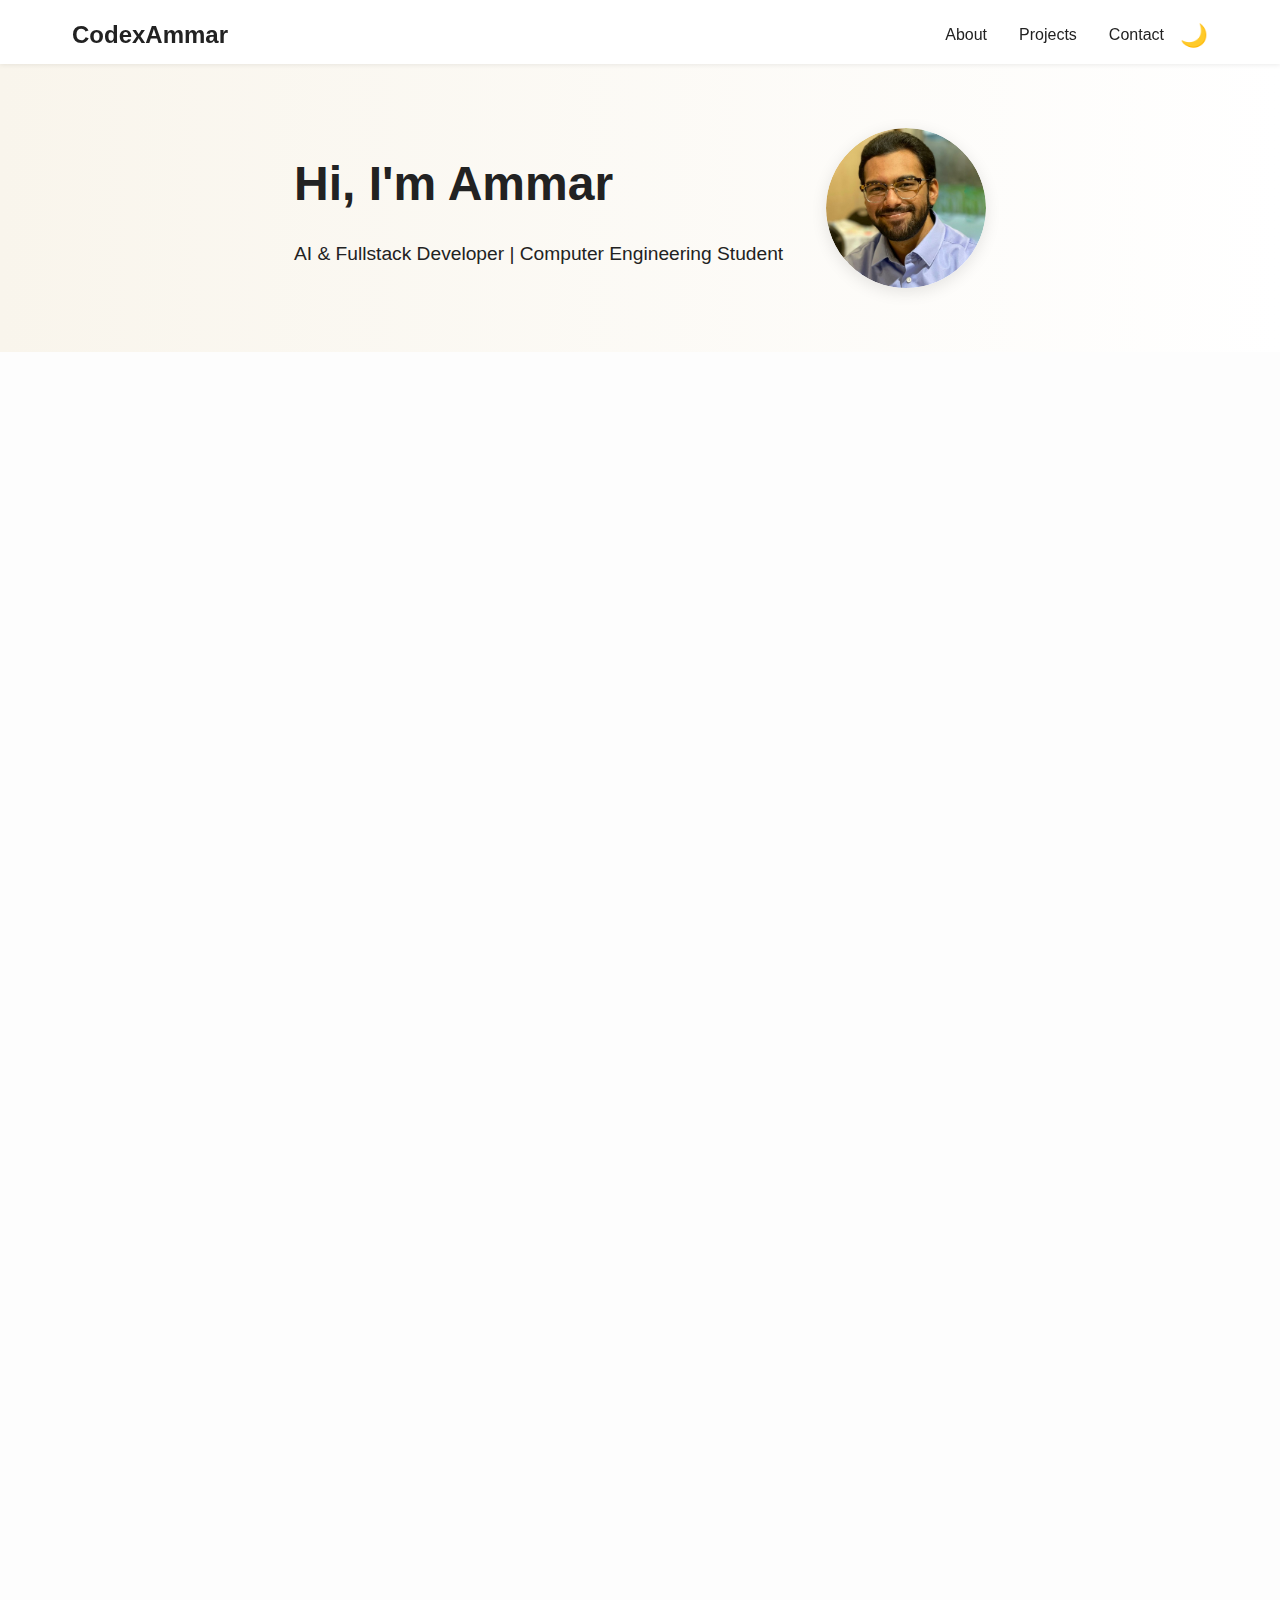
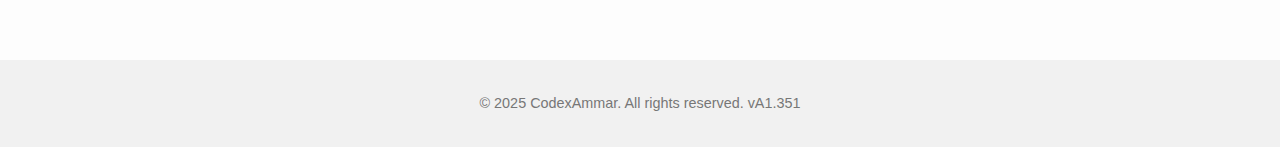
<file: index.html>
<!DOCTYPE html>
<html lang="en">
<head>
  <meta charset="UTF-8" />
  <meta name="viewport" content="width=device-width, initial-scale=1.0" />
  <title>CodexAmmar</title>
    <!-- 🔍 SEO Meta -->
    <meta name="description" content="Portfolio of Ammar — AI & Fullstack Developer with a focus on intelligent systems, secure APIs, and elegant code." />
    <meta name="author" content="Syed Ammar Ali" />

    <!-- 🌐 Open Graph (LinkedIn, Discord, Facebook, etc.) -->
    <meta property="og:title" content="CodexAmmar" />
    <meta property="og:description" content="AI & Fullstack Developer | Computer Engineering Student" />
    <meta property="og:image" content="assets/images/social-preview.png" />
    <meta property="og:url" content="https://codexammar.github.io/" />
    <meta property="og:type" content="website" />

    <!-- 🐦 Twitter Card (works even without an account) -->
    <meta name="twitter:card" content="summary_large_image" />
    <meta name="twitter:title" content="CodexAmmar" />
    <meta name="twitter:description" content="AI & Fullstack Developer | Computer Engineering Student" />
    <meta name="twitter:image" content="assets/images/social-preview.png" />
    <script>
        const savedTheme = localStorage.getItem("theme");
        if (savedTheme === "dark") {
          document.documentElement.classList.add("dark-mode");
        }
      </script>    

  <link rel="stylesheet" href="style.css" />
  <script defer src="script.js?v=1.058"></script>
  <style>
    html {
      scroll-behavior: smooth;
    }
  </style>
</head>
<body>
  <!-- NAVBAR -->
  <header class="navbar">
    <div class="nav-container">
      <div class="left-group">
        <button class="hamburger" id="hamburgerBtn" aria-label="Toggle menu">
          <span class="bar top"></span>
          <span class="bar middle"></span>
          <span class="bar bottom"></span>
        </button>
        <div class="logo">CodexAmmar</div>
      </div>
      <nav>
        <ul class="nav-links">
          <li class="nav-item"><a href="#about">About</a></li>
          <li class="nav-item has-subnav">
            <a href="#projects">Projects</a>
          </li>
          <li class="nav-item"><a href="#contact">Contact</a></li>
        </ul>
      </nav>
      <button id="themeToggle" class="theme-toggle">🌙</button>
    </div>
  </header>

  <!-- 👇 BEGIN WRAPPED CONTENT -->
  <div id="pageContent">
    <!-- FULL-WIDTH DROPDOWN BAR BELOW NAVBAR -->
    <div class="subnav-bar" id="projects-subnav">
      <a href="#project1">Anomaly Detection</a>
      <a href="#project2">Library API</a>
      <a href="#project3">E-Learning App</a>
    </div>  

    <!-- HERO -->
    <section class="hero">
        <div class="hero-content">
          <div class="hero-text">
            <h1>Hi, I'm Ammar</h1>
            <p>AI & Fullstack Developer | Computer Engineering Student</p>
          </div>
          <div class="hero-image">
            <img src="assets/images/ammar.jpg" alt="Ammar's profile photo" />
          </div>
        </div>
    </section>

    <!-- ABOUT -->
    <section class="content" id="about">
        <h2>About Me</h2>
      
        <div id="aboutText" class="collapsed">
            <p><em>I’ve always been the kind of person who learns by doing.</em> Whether it was fixing broken headphones or wondering how video games worked behind the scenes, I’ve always been curious about the things we use every day but rarely stop to understand. That curiosity turned into a quiet determination: if I don’t know how something works, I’ll figure it out.</p>
            <div class="expandable">
              <p>In 2017, I stepped into a completely new environment. New country. New people. New everything. But change has never really thrown me off. If anything, it helped me grow. I’ve always been the type to adjust, figure things out, and keep going. That mindset naturally led me to engineering, where learning, building, and problem-solving never stop.</p>
              <p>I chose <strong>Computer Engineering at TMU</strong> and focused heavily on software. Not because it was popular, but because I genuinely wanted to build the kinds of tools I had always imagined. Smart tools. Clean interfaces. Things that are actually useful. I didn’t just want to use great technology. I wanted to <em>create</em> it.</p>
              <p>Throughout university, I worked on projects that mixed intelligence with real-world usefulness. Along the way, I met people who pushed me to be better, who challenged how I think, and who made long days a little easier. I’m proud of what I’ve built so far, but even more excited about what’s coming next.</p>
              <p>These days, I’m still chasing that same feeling. Whether I’m building AI systems, full-stack platforms, or experimenting with an idea I scribbled down at 2am, I’m all in.</p>
            </div>
          </div>          
      
        <div class="centered-btn">
          <button id="toggleAbout" class="toggle-btn">View More</button>
        </div>
      </section>
      
      <section class="content" id="skills">
        <h2>Skills</h2>
        <div class="skills-wrapper">
          <div class="skills-grid">
            <!-- 25 Permanent cells -->
            <div class="skill"></div>
            <div class="skill"></div>
            <div class="skill"></div>
            <div class="skill"></div>
            <div class="skill"></div>
      
            <div class="skill"></div>
            <div class="skill"></div>
            <div class="skill"></div>
            <div class="skill"></div>
            <div class="skill"></div>
      
            <div class="skill"></div>
            <div class="skill"></div>
            <div class="skill"></div>
            <div class="skill"></div>
            <div class="skill"></div>
      
            <div class="skill"></div>
            <div class="skill"></div>
            <div class="skill"></div>
            <div class="skill"></div>
            <div class="skill"></div>
      
            <div class="skill"></div>
            <div class="skill"></div>
            <div class="skill"></div>
            <div class="skill"></div>
            <div class="skill"></div>
          </div>
        </div>
      </section>      

    <!-- PROJECTS -->
    <section class="content" id="projects">
      <h2>Projects</h2>
      <div class="project-grid">
        <a href="projects/deskop.html" class="project-card" id="project-deskop">
          <span class="emoji">🖥️</span>
          <h3><span style="color: #00cc99;">Desk</span>Op</h3>
          <p>A modular desktop overlay built in C# WPF with SnapZones, smart filters, and full theming support. Lightweight, persistent, and fully customizable.</p>
        </a>

        <a href="projects/reactplaybook.html" class="project-card" id="project-reactplaybook">
          <span class="emoji">⚛️</span>
          <h3><span style="color: #61dafb;">React</span>Playbook.dev</h3>
          <p>Self-documented portfolio demonstrating React concepts with live interactive demos, dark mode, and responsive design.</p>
        </a>
        
        <a href="projects/sign-me-up.html" class="project-card" id="project-sign">
          <span class="emoji">👋</span>
          <h3><span style="color: #FFD93D;">Sign</span> Me Up!</h3>
          <p>Currently in Developement || Interactive ASL learning tool with real-time gesture detection using MediaPipe and JavaScript.</p>
        </a>

        <a href="projects/anomaly-detection.html" class="project-card" id="project1">
            <span class="emoji">🧠</span>
            <h3><span style="color: #ff6dc7;">Anomaly</span> Detection in AR</h3>
            <p>Real-time ML system using TensorFlow, OpenCV, and Unity3D with EfficientNetB0 + Autoencoders.</p>
        </a>

        <a href="projects/bank-project.html" class="project-card" id="project-securebanking">
          <span class="emoji">💳</span>
          <h3><span style="color: #6d93ff;">Secure</span> Banking System</h3>
          <p>
            Java-based multithreaded ATM–bank simulator built with end-to-end encryption, session key handling, and MAC-based integrity checks. GUI powered by Swing.
          </p>
        </a>

        <a href="projects/passgen.html" class="project-card" id="project-passgen">
          <span class="emoji">🎟️</span>
          <h3><span style="color: #ff4747;">PassGen</span> | Wallet Pass Creator</h3>
          <p>Create customizable Apple Wallet-style passes with live previews, photo cropping, and color options.</p>
        </a>          
        
        <a href="projects/library-api.html" class="project-card" id="project2">
          <span class="emoji">🗂️</span>
          <h3><span style="color: #ffb52a;">Library</span> API</h3>
          <p>Secure backend system using FastAPI + MongoDB with JWT authentication and SwaggerUI support.</p>
        </a>
        
        <a href="projects/e-learning.html" class="project-card" id="project3">
          <span class="emoji">📚</span>
          <h3><span style="color: #88d870;">E-Learning</span> Platform</h3>
          <p>Event-based training system with course tracking, loyalty points, and YouTube integration.</p>
        </a>          
      </div>
    </section>

    <section class="content" id="education">
  <h2>Academic Background</h2>
  <div class="timeline-wrapper">
    <div class="timeline">
      <div class="timeline-item">
        <div class="timeline-dot"></div>
        <div class="timeline-content">
          <h3 class="timeline-title">Islamia English School</h3>
          <p class="timeline-subtitle">2005–2017<br><em>IGCSE Education System</em><br><em>Abu Dhabi, UAE</em></p>
        </div>
      </div>      
      
        <div class="timeline-item">
          <div class="timeline-dot"></div>
          <div class="timeline-content">
          <h3 class="timeline-title">Saint Francis Xavier Catholic Secondary School</h3>
          <p class="timeline-subtitle">2017–2020<br><em>Ontario Secondary School Diploma (OSSD)</em><br><em>Milton, ON</em></p>
        </div>
        </div>
      
        <div class="timeline-item">
          <div class="timeline-dot"></div>
          <div class="timeline-content">
          <h3 class="timeline-title">Toronto Metropolitan University<br>(TMU)</h3>
          <p class="timeline-subtitle">2020–2025<br><em>Bachelor of Engineering (B.Eng.),<br>Computer Engineering – Software Specialization</em><br><em>Toronto, Canada</em></p>
        </div>
        </div>
      
        <div class="timeline-line"></div>
      </div>      
    </section>
 

    <!-- CONTACT -->
    <section class="content" id="contact">
        <h2>Let's Work Together</h2>
        <p>If something here caught your eye — let’s talk. Whether it’s collaboration, feedback, or just a quick hello, I’m always up for a good conversation.</p>
      
        <div class="contact-buttons">
          <button class="contact-btn" id="copyPhoneBtn">
              <span class="emoji">📞</span>
              <span id="copyPhoneText">Copy Phone</span>
          </button>  

          <button class="contact-btn" id="copyEmailBtn">
            <img src="assets/images/icons/gmail.png" alt="Gmail" />
            <span id="copyText">Copy Email</span>
          </button>
      
          <a href="https://github.com/codexammar" target="_blank" class="contact-btn">
            <img src="assets/images/icons/github.png" alt="GitHub" />
            <span>GitHub</span>
          </a>
      
          <a href="https://www.linkedin.com/in/ammarswork" target="_blank" class="contact-btn">
            <img src="assets/images/icons/linkedin.png" alt="LinkedIn" />
            <span>LinkedIn</span>
          </a>
        </div>
      
        <div class="timezone-box">
            <p>
              <strong>Current Time (EST):</strong>
              <span id="clock">--:--</span>
              <span id="availabilityBadge" class="badge unavailable">Unavailable</span>
            </p>
            <small>⚠️ My typical hours: Weekdays 11am–10pm, Weekends 12pm–3pm (UTC-5)</small>
        </div>
      </section>

      <!-- REFER ME -->
      <section class="content" id="refer">
        <h2>Refer Me!</h2>
        <p>If you think I’d be a great fit for a role, feel free to share my details. One click, and you’ve got my resume, email, and portfolio link ready to go.</p>
    
        <div class="refer-card">
        <h3>Need to Refer Me Quickly?</h3>
        <p>This will download my resume and copy my contact details to your clipboard.</p>
        <p><em>(Phone number in resume)</em></p>
        <button id="referBtn" class="refer-btn">📎 Refer Me</button>
        <p id="referStatus" class="refer-status"></p>
        </div>
        </section>  

    <!-- FOOTER -->
    <footer class="footer">
      <p>© 2025 CodexAmmar. All rights reserved. vA1.351</p>
    </footer>
  </div>
  <!-- 👆 END WRAPPED CONTENT -->
</body>
</html>
</file>
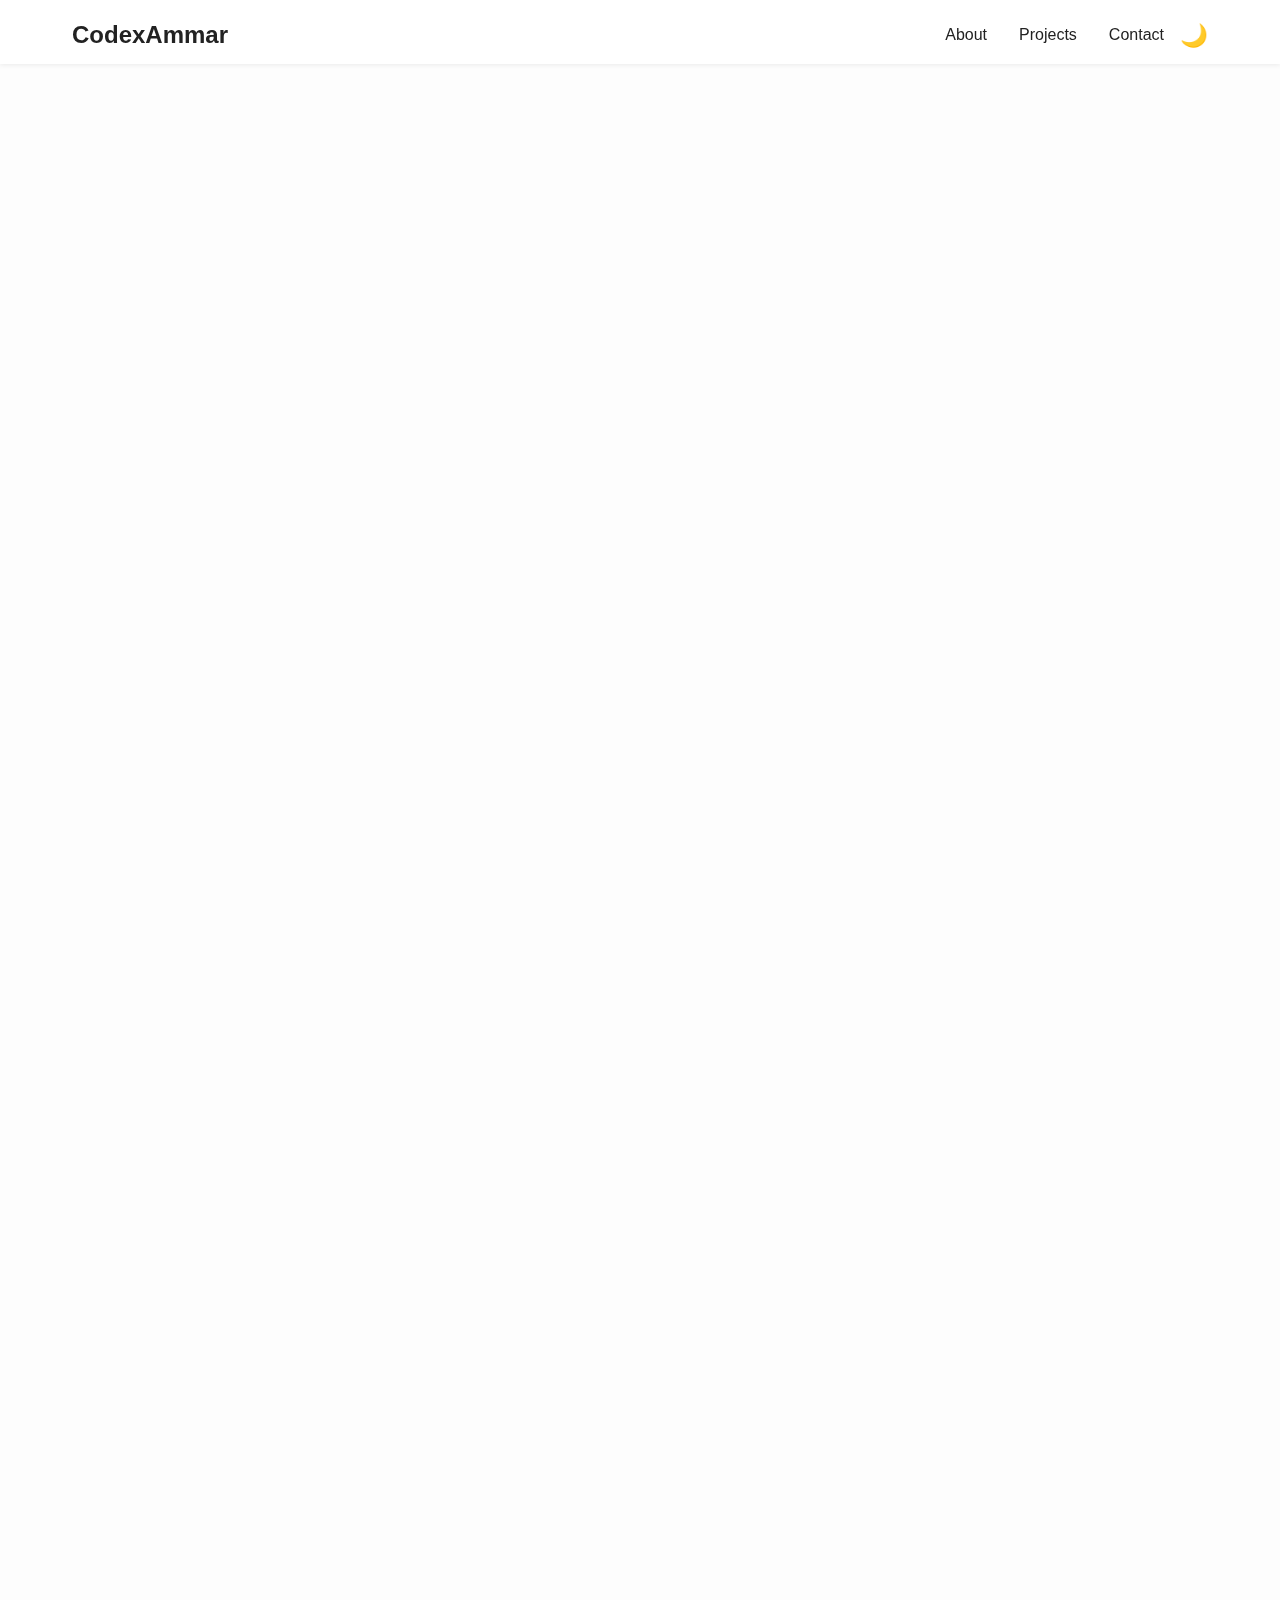
<file: projects/anomaly-detection.html>
<!DOCTYPE html>
<html lang="en">
<head>
  <meta charset="UTF-8" />
  <meta name="viewport" content="width=device-width, initial-scale=1.0" />
  <title>Anomaly Detection in AR | CodexAmmar</title>
  <script>
    const savedTheme = localStorage.getItem("theme");
    if (savedTheme === "dark") {
      document.documentElement.classList.add("dark-mode");
    }
  </script>
  <link rel="stylesheet" href="../style.css" />
  <script defer src="../script.js?v=1.058"></script>  
  <style>
    .project-section {
      display: flex;
      flex-wrap: wrap;
      gap: 2rem;
      margin: 4rem auto;
      padding: 0 2rem;
      max-width: 1100px;
      align-items: center;
    }

    .project-section:nth-child(even) {
      flex-direction: row-reverse;
    }

    .project-text {
      flex: 1 1 50%;
    }

    .project-text h2 {
      font-size: 1.8rem;
      margin-bottom: 0.75rem;
    }

    .project-text p {
      font-size: 1rem;
      line-height: 1.6;
    }

    .project-image {
      flex: 1 1 45%;
    }

    .project-image img {
      width: 100%;
      height: auto;
      border-radius: 12px;
      box-shadow: 0 4px 12px rgba(0, 0, 0, 0.15);
    }

    .back-button {
      display: block;
      margin: 4rem auto 2rem;
      text-align: center;
    }

    .back-button a {
      display: inline-block;
      background: #0070f3;
      color: white;
      padding: 0.75rem 1.5rem;
      border-radius: 8px;
      font-size: 1rem;
      text-decoration: none;
      transition: background 0.3s ease;
    }

    .back-button a:hover {
      background: #0057c2;
    }

    html.dark-mode .back-button a {
      background: #3399ff;
    }

    html.dark-mode .back-button a:hover {
      background: #2277cc;
    }

    .content h1 {
      text-align: center;
      margin-bottom: 2rem;
    }
  </style>
</head>
<body>
  <header class="navbar">
    <div class="nav-container">
      <div class="left-group">
        <button class="hamburger" id="hamburgerBtn" aria-label="Toggle menu">
          <span class="bar top"></span>
          <span class="bar middle"></span>
          <span class="bar bottom"></span>
        </button>
        <div class="logo">CodexAmmar</div>
      </div>
      <nav>
        <ul class="nav-links">
          <li class="nav-item"><a href="../index.html#about">About</a></li>
          <li class="nav-item"><a href="../index.html#projects">Projects</a></li>
          <li class="nav-item"><a href="../index.html#contact">Contact</a></li>
        </ul>
      </nav>
      <button id="themeToggle" class="theme-toggle">🌙</button>
    </div>
  </header>

  <main>
    <section class="content">
      <h1>Anomaly Detection in AR Environments</h1>

      <div class="project-section">
        <div class="project-text">
          <h2>Project Overview</h2>
          <p>
            This project leverages Unity3D, TensorFlow, and real-time webcam input to detect anomalies
            in physical environments — specifically designed to detect defects like rotten or discolored fruit.
            Using autoencoders and EfficientNetB0, it processes images in real time and provides live feedback.
          </p>
        </div>
        <div class="project-image">
          <img src="../assets/images/projects/anomaly-detection/unity3d.png" alt="Unity 3D Bounding Box">
        </div>
      </div>

      <div class="project-section">
        <div class="project-text">
          <h2>Dataset Generation</h2>
          <p>
            We created a fully custom dataset from Unity by rendering synthetic apple and banana scenes
            under various lighting and rotation conditions. This allowed the model to learn generalized patterns
            without requiring massive real-world data collection.
          </p>
        </div>
        <div class="project-image">
          <img src="../assets/images/projects/anomaly-detection/dataset.png" alt="Synthetic Dataset Sample">
        </div>
      </div>

      <div class="project-section">
        <div class="project-text">
          <h2>Model Design</h2>
          <p>
            Our deep autoencoder was trained entirely in Google Colab using TensorFlow. The model compresses and reconstructs
            clean objects — allowing us to flag anything with high reconstruction error as anomalous. EfficientNetB0
            was used as a backbone to extract efficient and meaningful features.
          </p>
        </div>
        <div class="project-image">
          <img src="../assets/images/projects/anomaly-detection/colabpic.png" alt="Google Colab Notebook">
        </div>
      </div>

      <div class="project-section">
        <div class="project-text">
          <h2>Live Application Results</h2>
          <p>
            The final application runs in real time, using a webcam feed to detect and highlight anomalies such as
            discolored or malformed bananas. Visual heatmaps and bounding boxes are displayed via a responsive UI built in Unity.
          </p>
        </div>
        <div class="project-image">
          <img src="../assets/images/projects/anomaly-detection/ADProg1.png" alt="Anomaly Detection Program UI 1">
        </div>
      </div>

      <div class="project-section">
        <div class="project-text">
          <h2>Evaluation & Detection Example</h2>
          <p>
            Here's an example of a detection in action, showing real-time feedback of the system catching
            an anomaly mid-frame. The autoencoder’s reconstruction error triggers the alert with minimal latency.
          </p>
        </div>
        <div class="project-image">
          <img src="../assets/images/projects/anomaly-detection/ADProg2.png" alt="Anomaly Detection Program UI 2">
        </div>
      </div>

      <section class="content credit-section">
        <h2>Collaborators</h2>
        <div class="project-grid">
          <a href="https://www.linkedin.com/in/hamidjavaheri" class="project-card" target="_blank">
            <h3>Hamid Javaheri</h3>
          </a>
          <a href="https://www.linkedin.com/in/usbagohir" class="project-card" target="_blank">
            <h3>Usba Gohir</h3>
          </a>
          <a href="https://www.linkedin.com/in/abdul-aziz-ibrahim-520385208" class="project-card" target="_blank">
            <h3>Abdul Aziz Ibrahim</h3>
          </a>
        </div>
      </section>      

      <div class="back-button">
        <a href="../index.html">← Back to Homepage</a>
      </div>
    </section>
  </main>
</body>
</html>
</file>
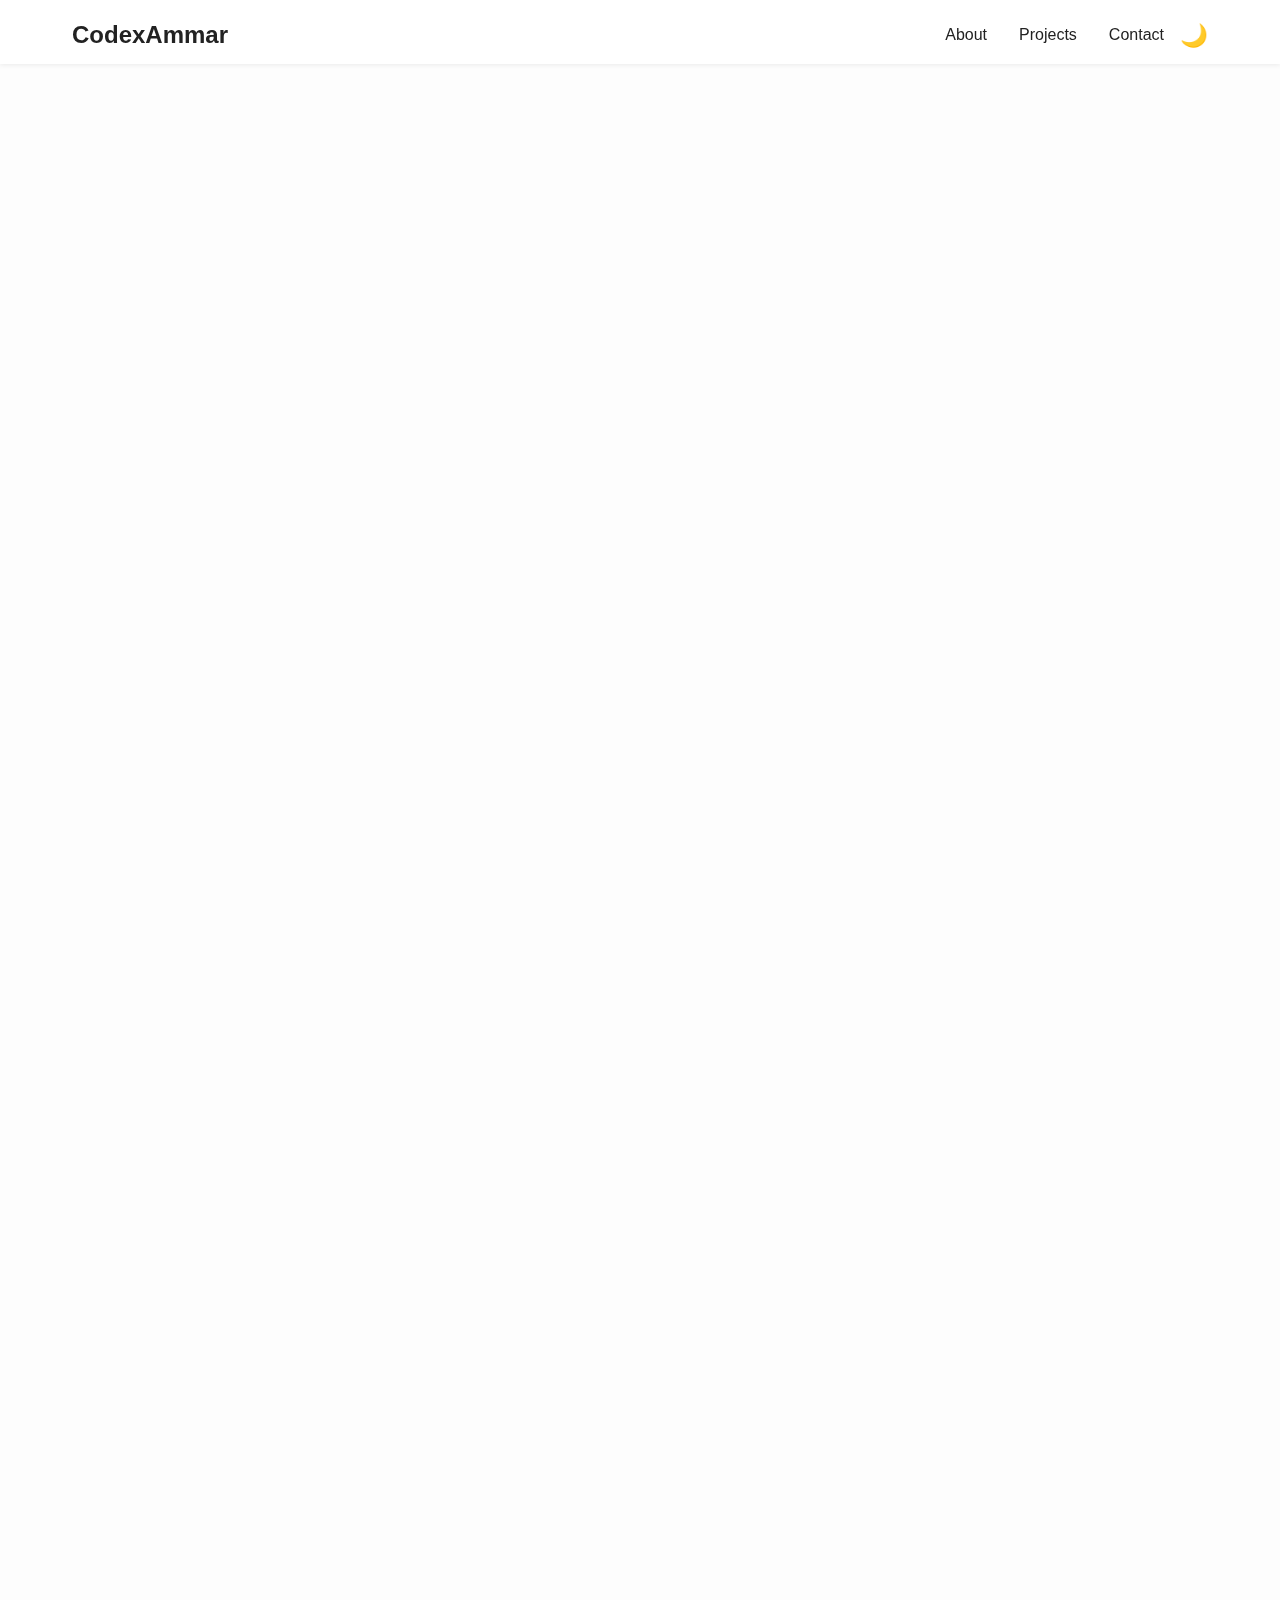
<file: projects/bank-project.html>
<!DOCTYPE html>
<html lang="en">
<head>
  <meta charset="UTF-8" />
  <meta name="viewport" content="width=device-width, initial-scale=1.0" />
  <title>Secure Banking System | CodexAmmar</title>
  <script>
    const savedTheme = localStorage.getItem("theme");
    if (savedTheme === "dark") {
      document.documentElement.classList.add("dark-mode");
    }
  </script>
  <link rel="stylesheet" href="../style.css" />
  <script defer src="../script.js?v=1.058"></script>  
  <style>
    .project-section {
      display: flex;
      flex-wrap: wrap;
      gap: 2rem;
      margin: 4rem auto;
      padding: 0 2rem;
      max-width: 1100px;
      align-items: center;
    }

    .project-section:nth-child(even) {
      flex-direction: row-reverse;
    }

    .project-text {
      flex: 1 1 50%;
    }

    .project-text h2 {
      font-size: 1.8rem;
      margin-bottom: 0.75rem;
    }

    .project-text p {
      font-size: 1rem;
      line-height: 1.6;
    }

    .project-image {
      flex: 1 1 45%;
    }

    .project-image img {
      width: 100%;
      height: auto;
      border-radius: 12px;
      box-shadow: 0 4px 12px rgba(0, 0, 0, 0.15);
    }

    .back-button {
      display: block;
      margin: 4rem auto 2rem;
      text-align: center;
    }

    .back-button a {
      display: inline-block;
      background: #0070f3;
      color: white;
      padding: 0.75rem 1.5rem;
      border-radius: 8px;
      font-size: 1rem;
      text-decoration: none;
      transition: background 0.3s ease;
    }

    .back-button a:hover {
      background: #0057c2;
    }

    html.dark-mode .back-button a {
      background: #3399ff;
    }

    html.dark-mode .back-button a:hover {
      background: #2277cc;
    }

    .content h1 {
      text-align: center;
      margin-bottom: 2rem;
    }
  </style>
</head>
<body>
  <header class="navbar">
    <div class="nav-container">
      <div class="left-group">
        <button class="hamburger" id="hamburgerBtn" aria-label="Toggle menu">
          <span class="bar top"></span>
          <span class="bar middle"></span>
          <span class="bar bottom"></span>
        </button>
        <div class="logo">CodexAmmar</div>
      </div>
      <nav>
        <ul class="nav-links">
          <li class="nav-item"><a href="../index.html#about">About</a></li>
          <li class="nav-item"><a href="../index.html#projects">Projects</a></li>
          <li class="nav-item"><a href="../index.html#contact">Contact</a></li>
        </ul>
      </nav>
      <button id="themeToggle" class="theme-toggle">🌙</button>
    </div>
  </header>

  <main>
    <section class="content">
      <h1><span style="color: #6d93ff;">Secure</span> Banking System</h1>

      <div class="back-button">
        <a href="https://github.com/SHJavaheri/Secure-ATM-Banking-System" target="_blank">Visit the Repository</a>
        </div>

      <div class="project-section">
        <div class="project-text">
          <h2>Project Overview</h2>
          <p>
            A client-server banking simulation developed in Java for COE817 (Network Security, W2025).
            It focuses on protecting financial transactions using encryption, message integrity checks,
            and secure session handling. Designed to reflect real-world ATM-server communication,
            the project features secure login, deposits, withdrawals, and balance inquiries through a Java Swing-based interface.
          </p>
        </div>
        <div class="project-image">
          <img src="../assets/images/projects/bank-project/startup.png" alt="GUI Startup">
        </div>
      </div>

      <div class="project-section">
        <div class="project-text">
          <h2>Secure Registration</h2>
          <p>
            New users are registered through encrypted input and verified MACs, ensuring credentials
            aren't exposed in transit. Encryption is AES-based with secure session keys derived from a pre-shared key exchange.
          </p>
        </div>
        <div class="project-image">
          <img src="../assets/images/projects/bank-project/registration.png" alt="Account Registration GUI">
        </div>
      </div>

      <div class="project-section">
        <div class="project-text">
          <h2>Transaction Handling</h2>
          <p>
            Users can securely deposit, withdraw, and check account balances. Every message is encrypted and MAC-verified,
            preventing tampering or replay attacks. Client-side encryption logic was integrated with GUI components to
            provide seamless secure functionality.
          </p>
        </div>
        <div class="project-image">
          <img src="../assets/images/projects/bank-project/deposit.png" alt="Deposit Screen">
        </div>
      </div>

      <div class="project-section">
        <div class="project-text">
          <h2>Balance and Withdrawals</h2>
          <p>
            Account balance queries and withdrawals go through encrypted request-response flows.
            MACs ensure integrity and prevent forged transactions. The server verifies and processes each transaction using thread-safe handlers.
          </p>
        </div>
        <div class="project-image">
          <img src="../assets/images/projects/bank-project/balance.png" alt="Balance Inquiry GUI">
        </div>
      </div>

      <div class="project-section">
        <div class="project-text">
          <h2>Logs and Security Audits</h2>
          <p>
            Every transaction is recorded in both encrypted and plain-text (demo-only) logs. This ensures traceability while protecting sensitive data.
            Logging uses AES encryption, and supports internal audits or troubleshooting.
          </p>
        </div>
        <div class="project-image">
          <img src="../assets/images/projects/bank-project/unencryptedlogforviewing.png" alt="Unencrypted Log for Demo">
        </div>
      </div>

      <div class="project-section">
        <div class="project-text">
          <h2>Secure Logout</h2>
          <p>
            Sessions terminate cleanly on logout, clearing in-memory keys and confirming client disconnection.
            All commands from login to logout are secured end-to-end through cryptographic validation.
          </p>
        </div>
        <div class="project-image">
          <img src="../assets/images/projects/bank-project/logout.png" alt="Logout Interface">
        </div>
      </div>

      <div class="project-section">
        <div class="project-text">
          <h2>Encrypted Logs and Database</h2>
          <p>
            After all transactions, encrypted logs are saved for secure auditing. The simulated database also reflects updates securely.
            These files demonstrate secure backend processing and how sensitive data is handled across sessions.
          </p>
        </div>
        <div class="project-image">
          <img src="../assets/images/projects/bank-project/encryptedlog.png" alt="Encrypted Log File">
        </div>
      </div>

      <div class="project-section">
        <div class="project-text">
          <h2>Final Account State</h2>
          <p>
            The final database reflects successful deposits, withdrawals, and new registrations.
            Data integrity is preserved across client sessions and multithreaded server connections.
          </p>
        </div>
        <div class="project-image">
          <img src="../assets/images/projects/bank-project/transactionsdatabase.png" alt="Final Database">
        </div>
      </div>

      <section class="content credit-section">
        <h2>Team Members</h2>
        <div class="project-grid">
          <a href="https://www.linkedin.com/in/hamidjavaheri" class="project-card" target="_blank">
            <h3>Hamid Javaheri</h3>
          </a>
          <a href="https://www.linkedin.com/in/simg16" class="project-card" target="_blank">
            <h3>Simrat Gill</h3>
          </a>
          <a href="https://www.linkedin.com/in/malshalabi" class="project-card" target="_blank">
            <h3>Mohammad Al-Shalabi</h3>
          </a>
          <a href="https://www.linkedin.com/in/ammarswork" class="project-card" target="_blank">
            <h3>Syed Ammar Ali (Me)</h3>
          </a>
        </div>
        <p style="text-align: center; margin-top: 1.5rem;">
          My contributions included developing GUI components, integrating encryption into the ATM client, and collaborating on secure communication between the client and server.
        </p>
      </section>      

      <div class="back-button">
        <a href="../index.html">← Back to Homepage</a>
      </div>
    </section>
  </main>
</body>
</html>
</file>
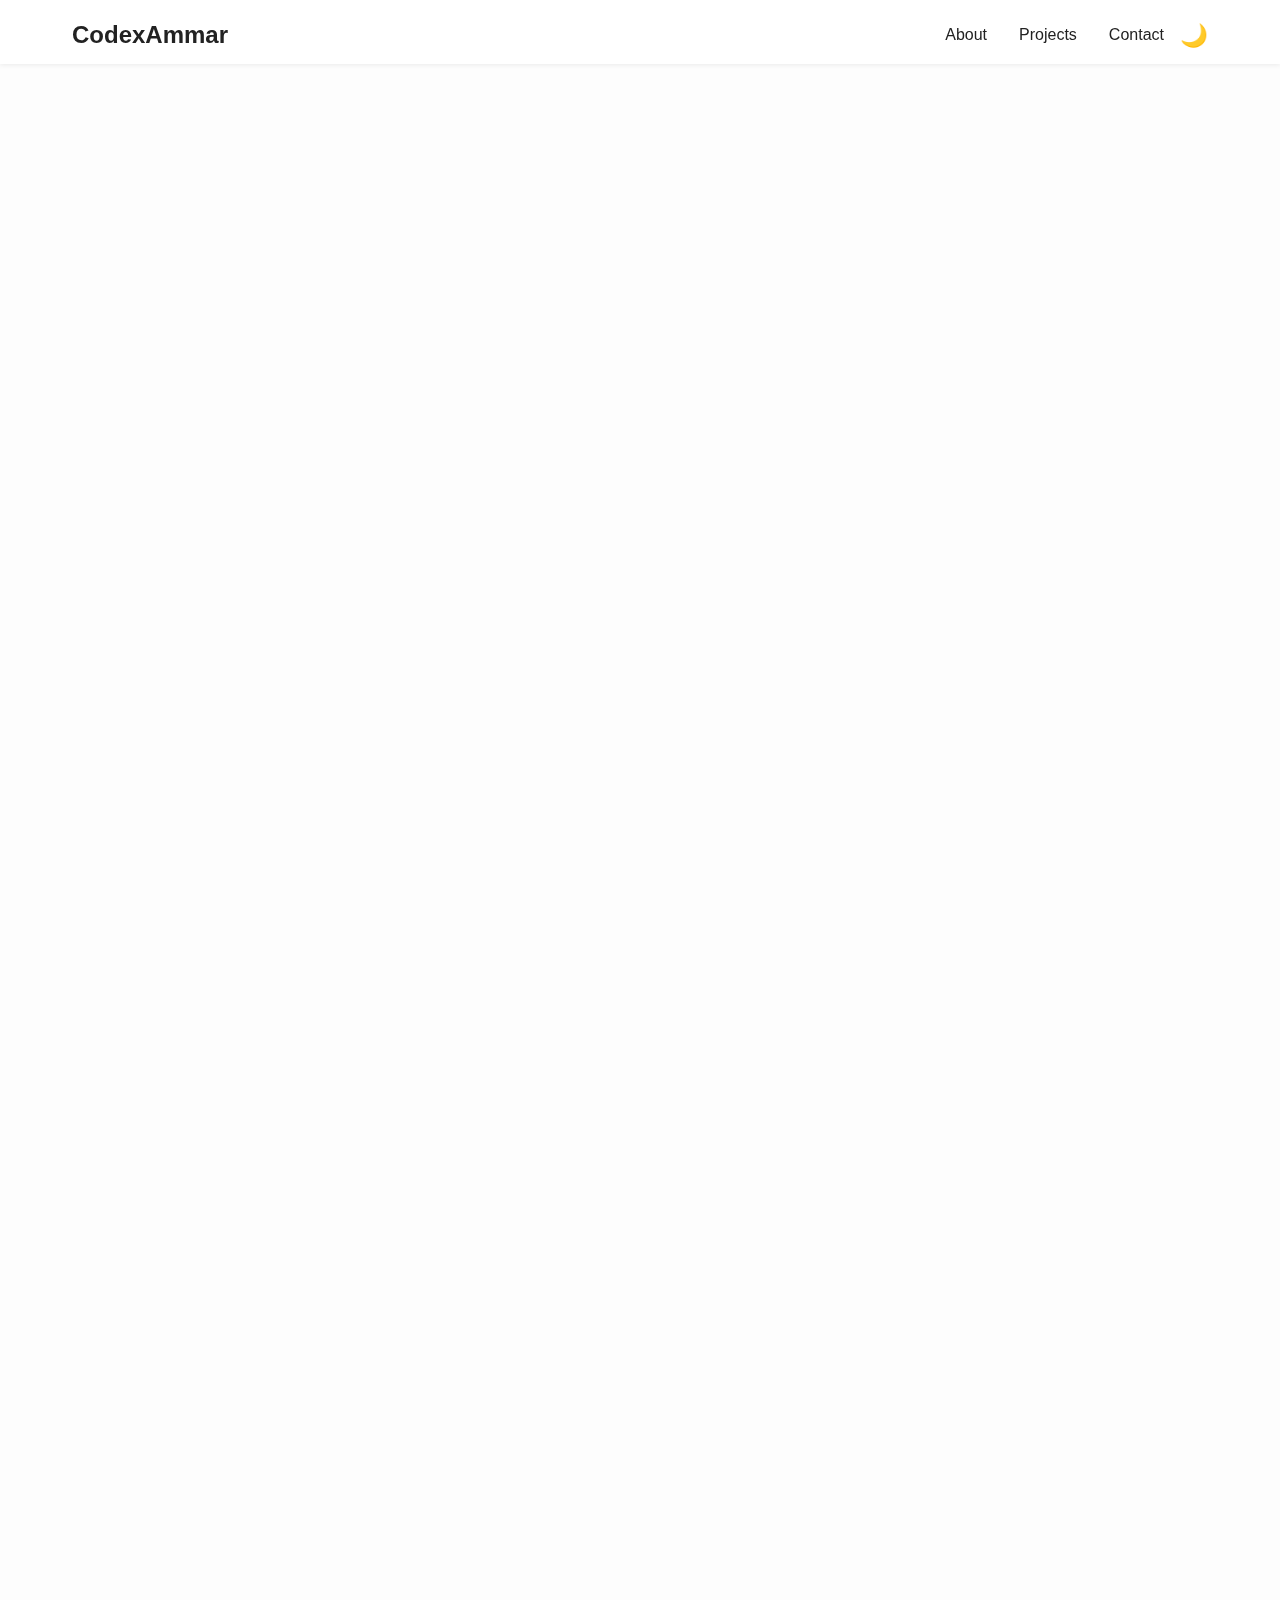
<file: projects/e-learning.html>
<!DOCTYPE html>
<html lang="en">
<head>
  <meta charset="UTF-8" />
  <meta name="viewport" content="width=device-width, initial-scale=1.0" />
  <title>E-Learning Platform | CodexAmmar</title>
  <script>
    const savedTheme = localStorage.getItem("theme");
    if (savedTheme === "dark") {
      document.documentElement.classList.add("dark-mode");
    }
  </script>
  <link rel="stylesheet" href="../style.css" />
  <script defer src="../script.js?v=1.058"></script>  
  <style>
    .project-section {
      display: flex;
      flex-wrap: wrap;
      gap: 2rem;
      margin: 4rem auto;
      padding: 0 2rem;
      max-width: 1100px;
      align-items: center;
    }

    .project-section:nth-child(even) {
      flex-direction: row-reverse;
    }

    .project-text {
      flex: 1 1 50%;
    }

    .project-text h2 {
      font-size: 1.8rem;
      margin-bottom: 0.75rem;
    }

    .project-text p {
      font-size: 1rem;
      line-height: 1.6;
    }

    .project-image {
      flex: 1 1 45%;
    }

    .project-image img {
      width: 100%;
      height: auto;
      border-radius: 12px;
      box-shadow: 0 4px 12px rgba(0, 0, 0, 0.15);
    }

    .back-button {
      display: block;
      margin: 4rem auto 2rem;
      text-align: center;
    }

    .back-button a {
      display: inline-block;
      background: #0070f3;
      color: white;
      padding: 0.75rem 1.5rem;
      border-radius: 8px;
      font-size: 1rem;
      text-decoration: none;
      transition: background 0.3s ease;
    }

    .back-button a:hover {
      background: #0057c2;
    }

    html.dark-mode .back-button a {
      background: #3399ff;
    }

    html.dark-mode .back-button a:hover {
      background: #2277cc;
    }

    .content h1 {
      text-align: center;
      margin-bottom: 2rem;
    }
  </style>
</head>
<body>
  <header class="navbar">
    <div class="nav-container">
      <div class="left-group">
        <button class="hamburger" id="hamburgerBtn" aria-label="Toggle menu">
          <span class="bar top"></span>
          <span class="bar middle"></span>
          <span class="bar bottom"></span>
        </button>
        <div class="logo">CodexAmmar</div>
      </div>
      <nav>
        <ul class="nav-links">
          <li class="nav-item"><a href="../index.html#about">About</a></li>
          <li class="nav-item"><a href="../index.html#projects">Projects</a></li>
          <li class="nav-item"><a href="../index.html#contact">Contact</a></li>
        </ul>
      </nav>
      <button id="themeToggle" class="theme-toggle">🌙</button>
    </div>
  </header>

  <main>
    <section class="content">
      <h1>Fleet Management <span style="color: #88d870;">E-Learning</span> Platform</h1>

      <div class="project-section">
        <div class="project-text">
          <h2>Interactive Learning Platform</h2>
          <p>
            Built using modern JavaScript tooling, this platform provides a responsive interface for fleet managers to view, complete, and track their training progress through modular courses and events. After setup with <code>npm install</code> and <code>npm run dev</code>, users can explore an intuitive UI via <strong>localhost:5173</strong>.
          </p>
        </div>
        <div class="project-image">
          <img src="../assets/images/projects/e-learning/pageUI.png" alt="Main Course and Events UI">
        </div>
      </div>

      <div class="project-section">
        <div class="project-text">
          <h2>Courses & Event Navigation</h2>
          <p>
            Users can easily switch between “All,” “Not Completed,” and “Completed” courses — each tied to a loyalty points system. Events are also filterable by status (e.g. Upcoming, Signed Up), encouraging user engagement and point collection.
          </p>
        </div>
        <div class="project-image">
          <img src="../assets/images/projects/e-learning/events.png" alt="Event Page Preview">
        </div>
      </div>

      <div class="project-section">
        <div class="project-text">
          <h2>Embedded Content & Completion Flow</h2>
          <p>
            Each course supports embedded instructions, notes, and YouTube videos. Users complete a course by clicking a <strong>Completed</strong> button — awarding points and shifting it to their personal “Completed Courses” list.
          </p>
        </div>
        <div class="project-image">
          <img src="../assets/images/projects/e-learning/youtubeembed.png" alt="Embedded YouTube in Course View">
        </div>
      </div>

      <section class="content">
        <h2>Collaborators</h2>
        <div class="project-grid">
          <a href="https://www.linkedin.com/in/bosko-pajkic/" target="_blank" class="project-card">
            <h3>Bosko Pajkic</h3>
          </a>
          <a href="https://www.linkedin.com/in/noah-coutlee/" target="_blank" class="project-card">
            <h3>Noah Coutlee</h3>
          </a>
          <a href="https://www.linkedin.com/in/ljd14/" target="_blank" class="project-card">
            <h3>Liam Desouza</h3>
          </a>
          <a href="https://www.linkedin.com/in/ameena-rahman-114443238/" target="_blank" class="project-card">
            <h3>Ameena Rahman</h3>
          </a>
        </div>
      </section>      

      <div class="back-button">
        <a href="../index.html">← Back to Homepage</a>
      </div>
    </section>
  </main>
</body>
</html>
</file>
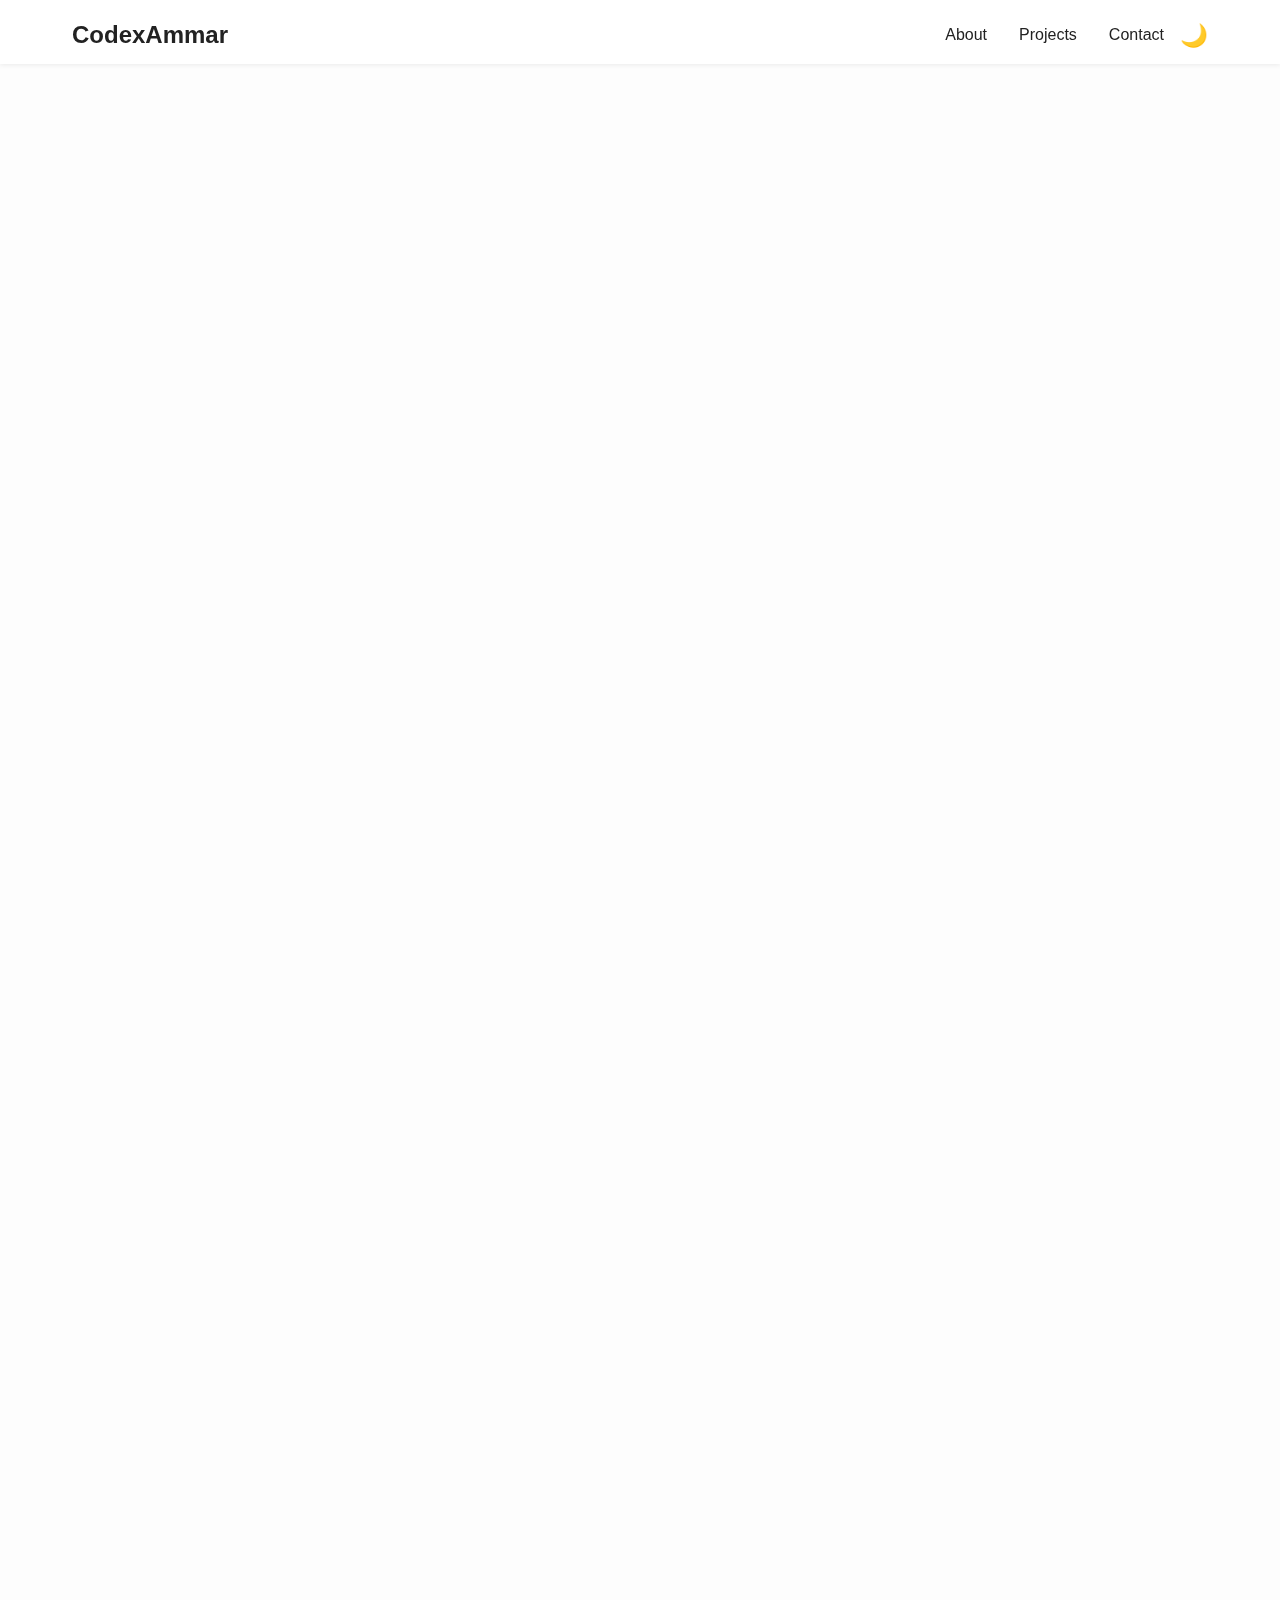
<file: projects/library-api.html>
<!DOCTYPE html>
<html lang="en">
<head>
  <meta charset="UTF-8" />
  <meta name="viewport" content="width=device-width, initial-scale=1.0" />
  <title>Library API | CodexAmmar</title>
  <link rel="stylesheet" href="../style.css" />
  <script defer src="../script.js?v=1.058"></script>
  <style>
    .project-section {
      display: flex;
      flex-wrap: wrap;
      gap: 2rem;
      margin: 4rem auto;
      padding: 0 2rem;
      max-width: 1100px;
      align-items: center;
    }

    .project-section:nth-child(even) {
      flex-direction: row-reverse;
    }

    .project-text {
      flex: 1 1 50%;
    }

    .project-text h2 {
      font-size: 1.8rem;
      margin-bottom: 0.75rem;
    }

    .project-text p {
      font-size: 1rem;
      line-height: 1.6;
    }

    .project-image {
      flex: 1 1 45%;
    }

    .project-image img {
      width: 100%;
      height: auto;
      border-radius: 12px;
      box-shadow: 0 4px 12px rgba(0, 0, 0, 0.15);
    }

    .back-button {
      display: block;
      margin: 4rem auto 2rem;
      text-align: center;
    }

    .back-button a {
      display: inline-block;
      background: #0070f3;
      color: white;
      padding: 0.75rem 1.5rem;
      border-radius: 8px;
      font-size: 1rem;
      text-decoration: none;
      transition: background 0.3s ease;
    }

    .back-button a:hover {
      background: #0057c2;
    }

    html.dark-mode .back-button a {
      background: #3399ff;
    }

    html.dark-mode .back-button a:hover {
      background: #2277cc;
    }

    .content h1 {
      text-align: center;
      margin-bottom: 2rem;
    }
  </style>
</head>
<body>
  <header class="navbar">
    <div class="nav-container">
      <div class="left-group">
        <button class="hamburger" id="hamburgerBtn" aria-label="Toggle menu">
          <span class="bar top"></span>
          <span class="bar middle"></span>
          <span class="bar bottom"></span>
        </button>
        <div class="logo">CodexAmmar</div>
      </div>
      <nav>
        <ul class="nav-links">
          <li class="nav-item"><a href="../index.html#about">About</a></li>
          <li class="nav-item"><a href="../index.html#projects">Projects</a></li>
          <li class="nav-item"><a href="../index.html#contact">Contact</a></li>
        </ul>
      </nav>
      <button id="themeToggle" class="theme-toggle">🌙</button>
    </div>
  </header>

  <main>
    <section class="content">
      <h1>Library API Project</h1>

      <div class="project-section">
        <div class="project-text">
          <h2>Overview</h2>
          <p>
            A fully functional Library Management System built with <strong>FastAPI</strong>, <strong>MongoDB</strong>, and a custom <strong>React frontend</strong>.
            The system supports user login, book borrowing/returning, admin CRUD controls, and JWT-based authentication.
          </p>
        </div>
        <div class="project-image">
          <img src="../assets/images/projects/library-api/swagger.png" alt="FastAPI Swagger UI">
        </div>
      </div>

      <div class="project-section">
        <div class="project-text">
          <h2>Authentication</h2>
          <p>
            Every route is protected with role-based access using JWT tokens. The Swagger docs UI lets you test endpoints
            while handling token-based access headers. Admin and user roles are clearly defined at login.
          </p>
        </div>
        <div class="project-image">
          <img src="../assets/images/projects/library-api/auth.png" alt="JWT Auth on Swagger UI">
        </div>
      </div>

      <div class="project-section">
        <div class="project-text">
          <h2>Live MongoDB Integration</h2>
          <p>
            All book and user data is stored in a live MongoDB Atlas cluster. The FastAPI backend reads, writes, and updates
            collections in real-time with automatic validation and data model enforcement.
          </p>
        </div>
        <div class="project-image">
          <img src="../assets/images/projects/library-api/MongoDB.png" alt="MongoDB Atlas Screenshot">
        </div>
      </div>

      <div class="project-section">
        <div class="project-text">
          <h2>UI: Borrow & Recommend</h2>
          <p>
            Users can view borrowed books and receive dynamic reading suggestions. The recommendation system uses a
            simple logic-based engine to offer book suggestions based on previous borrow history.
          </p>
        </div>
        <div class="project-image">
          <img src="../assets/images/projects/library-api/LibUI.png" alt="Recommendation Page">
        </div>
      </div>

      <div class="project-section">
        <div class="project-text">
          <h2>Admin Dashboard</h2>
          <p>
            Admins have full access to manage books and users, including adding new books, editing entries,
            and deleting records. UI feedback clearly displays book status and ownership per user.
          </p>
        </div>
        <div class="project-image">
          <img src="../assets/images/projects/library-api/LibUI2.png" alt="Admin Dashboard with All Books">
        </div>
      </div>

      <div class="back-button">
        <a href="../index.html">← Back to Homepage</a>
      </div>
    </section>
  </main>
</body>
</html>
</file>
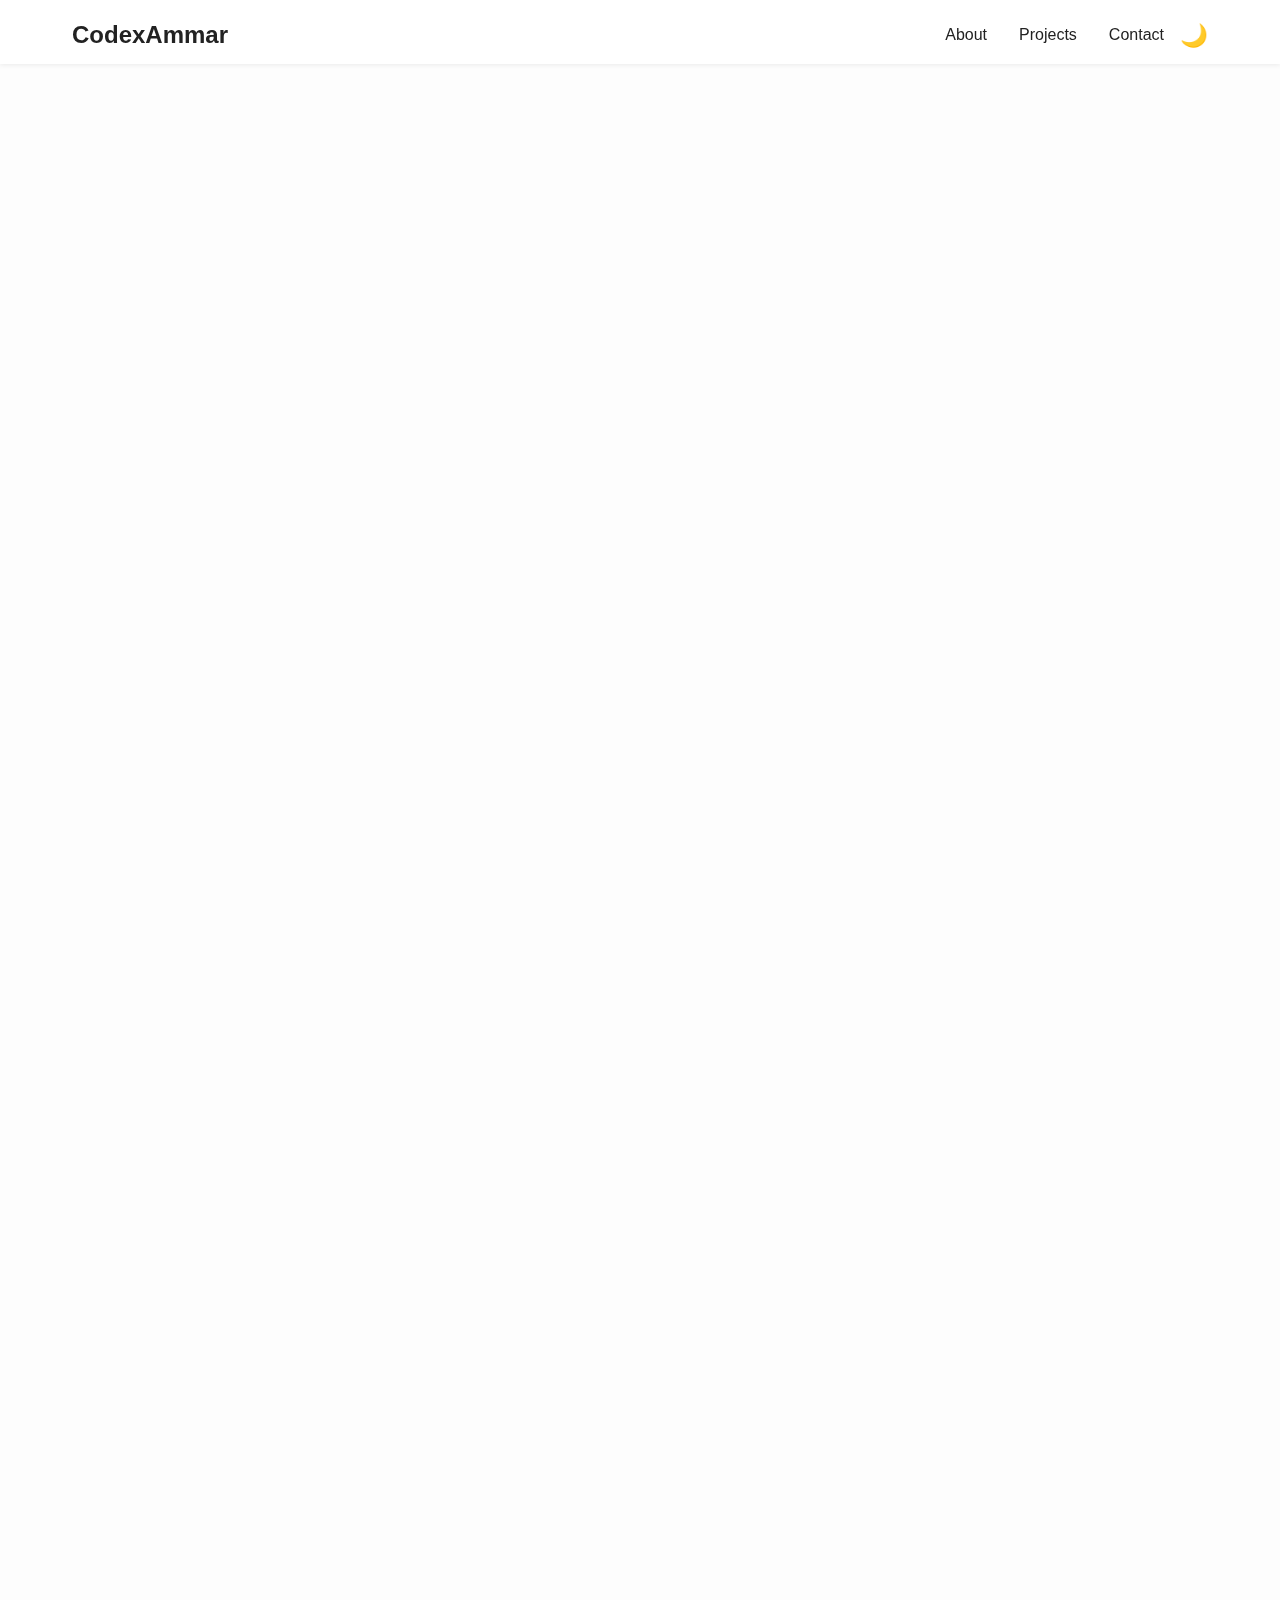
<file: projects/passgen.html>
<!DOCTYPE html>
<html lang="en">
<head>
  <meta charset="UTF-8" />
  <meta name="viewport" content="width=device-width, initial-scale=1.0" />
  <title>PassGen | CodexAmmar</title>
  <script>
    const savedTheme = localStorage.getItem("theme");
    if (savedTheme === "dark") {
      document.documentElement.classList.add("dark-mode");
    }
  </script>
  <link rel="stylesheet" href="../style.css" />
  <script defer src="../script.js?v=1.058"></script>  
  <style>
    .project-section {
      display: flex;
      flex-wrap: wrap;
      gap: 2rem;
      margin: 4rem auto;
      padding: 0 2rem;
      max-width: 1100px;
      align-items: center;
    }

    .project-section:nth-child(even) {
      flex-direction: row-reverse;
    }

    .project-text {
      flex: 1 1 50%;
    }

    .project-text h2 {
      font-size: 1.8rem;
      margin-bottom: 0.75rem;
    }

    .project-text p {
      font-size: 1rem;
      line-height: 1.6;
    }

    .project-image {
      flex: 1 1 45%;
    }

    .project-image img {
      width: 100%;
      height: auto;
      border-radius: 12px;
      box-shadow: 0 4px 12px rgba(0, 0, 0, 0.15);
    }

    .back-button {
      display: block;
      margin: 4rem auto 2rem;
      text-align: center;
    }

    .back-button a {
      display: inline-block;
      background: #0070f3;
      color: white;
      padding: 0.75rem 1.5rem;
      border-radius: 8px;
      font-size: 1rem;
      text-decoration: none;
      transition: background 0.3s ease;
    }

    .back-button a:hover {
      background: #0057c2;
    }

    html.dark-mode .back-button a {
      background: #3399ff;
    }

    html.dark-mode .back-button a:hover {
      background: #2277cc;
    }

    .content h1 {
      text-align: center;
      margin-bottom: 2rem;
    }
  </style>
</head>
<body>
  <header class="navbar">
    <div class="nav-container">
      <div class="left-group">
        <button class="hamburger" id="hamburgerBtn" aria-label="Toggle menu">
          <span class="bar top"></span>
          <span class="bar middle"></span>
          <span class="bar bottom"></span>
        </button>
        <div class="logo">CodexAmmar</div>
      </div>
      <nav>
        <ul class="nav-links">
          <li class="nav-item"><a href="../index.html#about">About</a></li>
          <li class="nav-item"><a href="../index.html#projects">Projects</a></li>
          <li class="nav-item"><a href="../index.html#contact">Contact</a></li>
        </ul>
      </nav>
      <button id="themeToggle" class="theme-toggle">🌙</button>
    </div>
  </header>

  <main>
    <section class="content">
      <h1><span style="color: #ff4747;">PassGen</span> - Wallet Pass Generator</h1>

      <div class="project-section">
        <div class="project-text">
          <h2>Project Overview</h2>
          <p>
            PassGen is a web-based application designed to allow users to create custom Apple Wallet passes from scratch.
            With features like live preview, cropping, color editing, and QR generation, it gives full control over the pass layout.
          </p>
        </div>
        <div class="project-image">
          <img src="../assets/images/projects/passgen/passgenUI.png" alt="PassGen Main UI">
        </div>
      </div>

      <div class="project-section">
        <div class="project-text">
          <h2>Photo Upload and Cropping</h2>
          <p>
            Users can upload a personal photo and adjust it inside the app using a smooth and responsive cropping tool powered by CropperJS.
            This ensures the profile photo appears clean and professional inside the pass preview.
          </p>
        </div>
        <div class="project-image">
          <img src="../assets/images/projects/passgen/photocropper.png" alt="Photo Cropper Preview">
        </div>
      </div>

      <div class="project-section">
        <div class="project-text">
          <h2>Field Alignment and Visibility</h2>
          <p>
            Every text field (Name, Email, Phone) can be center, left, or right aligned, giving flexible layout control.
            Users can also toggle visibility of each field depending on what they want to show.
          </p>
        </div>
        <div class="project-image">
          <img src="../assets/images/projects/passgen/alignment.png" alt="Alignment and Visibility Controls">
        </div>
      </div>

      <div class="project-section">
        <div class="project-text">
          <h2>Color Customization Features</h2>
          <p>
            PassGen provides real-time color editing for background and text colors.
            All changes immediately update the preview, powered by Pickr — a lightweight, responsive color picker.
          </p>
        </div>
        <div class="project-image">
          <img src="../assets/images/projects/passgen/coloreffect1.png" alt="Color Background Editing">
        </div>
      </div>

      <div class="project-section">
        <div class="project-text">
          <h2>Download Options</h2>
          <p>
            Users can download a .pkpass file or export the generated card as a PNG image.
            The PNG snapshot helps users share or print the pass, while the .pkpass file is intended for Apple Wallet apps.
          </p>
        </div>
        <div class="project-image">
          <img src="../assets/images/projects/passgen/coloreffect2.png" alt="Download Pass Options">
        </div>
      </div>

      <div class="project-section">
        <div class="project-text">
          <h2>Limitations</h2>
          <p>
            PassGen currently does not support official Apple Wallet signing, so the generated .pkpass files may not be directly importable into Wallet without third-party apps like Pass2U. 
            Additionally, QR codes are not rendered into the PNG downloads due to HTML-to-canvas rendering limitations.
          </p>
        </div>
        <div class="project-image">
          <img src="../assets/images/projects/passgen/wallet-pass.png" alt="Known Issues">
        </div>
      </div>

      <div class="back-button">
        <a href="https://codexammar.github.io/passgen" target="_blank">🌟 Visit Live PassGen Website</a>
      </div>

      <div class="back-button">
        <a href="../index.html">← Back to Homepage</a>
      </div>
    </section>
  </main>
</body>
</html>
</file>
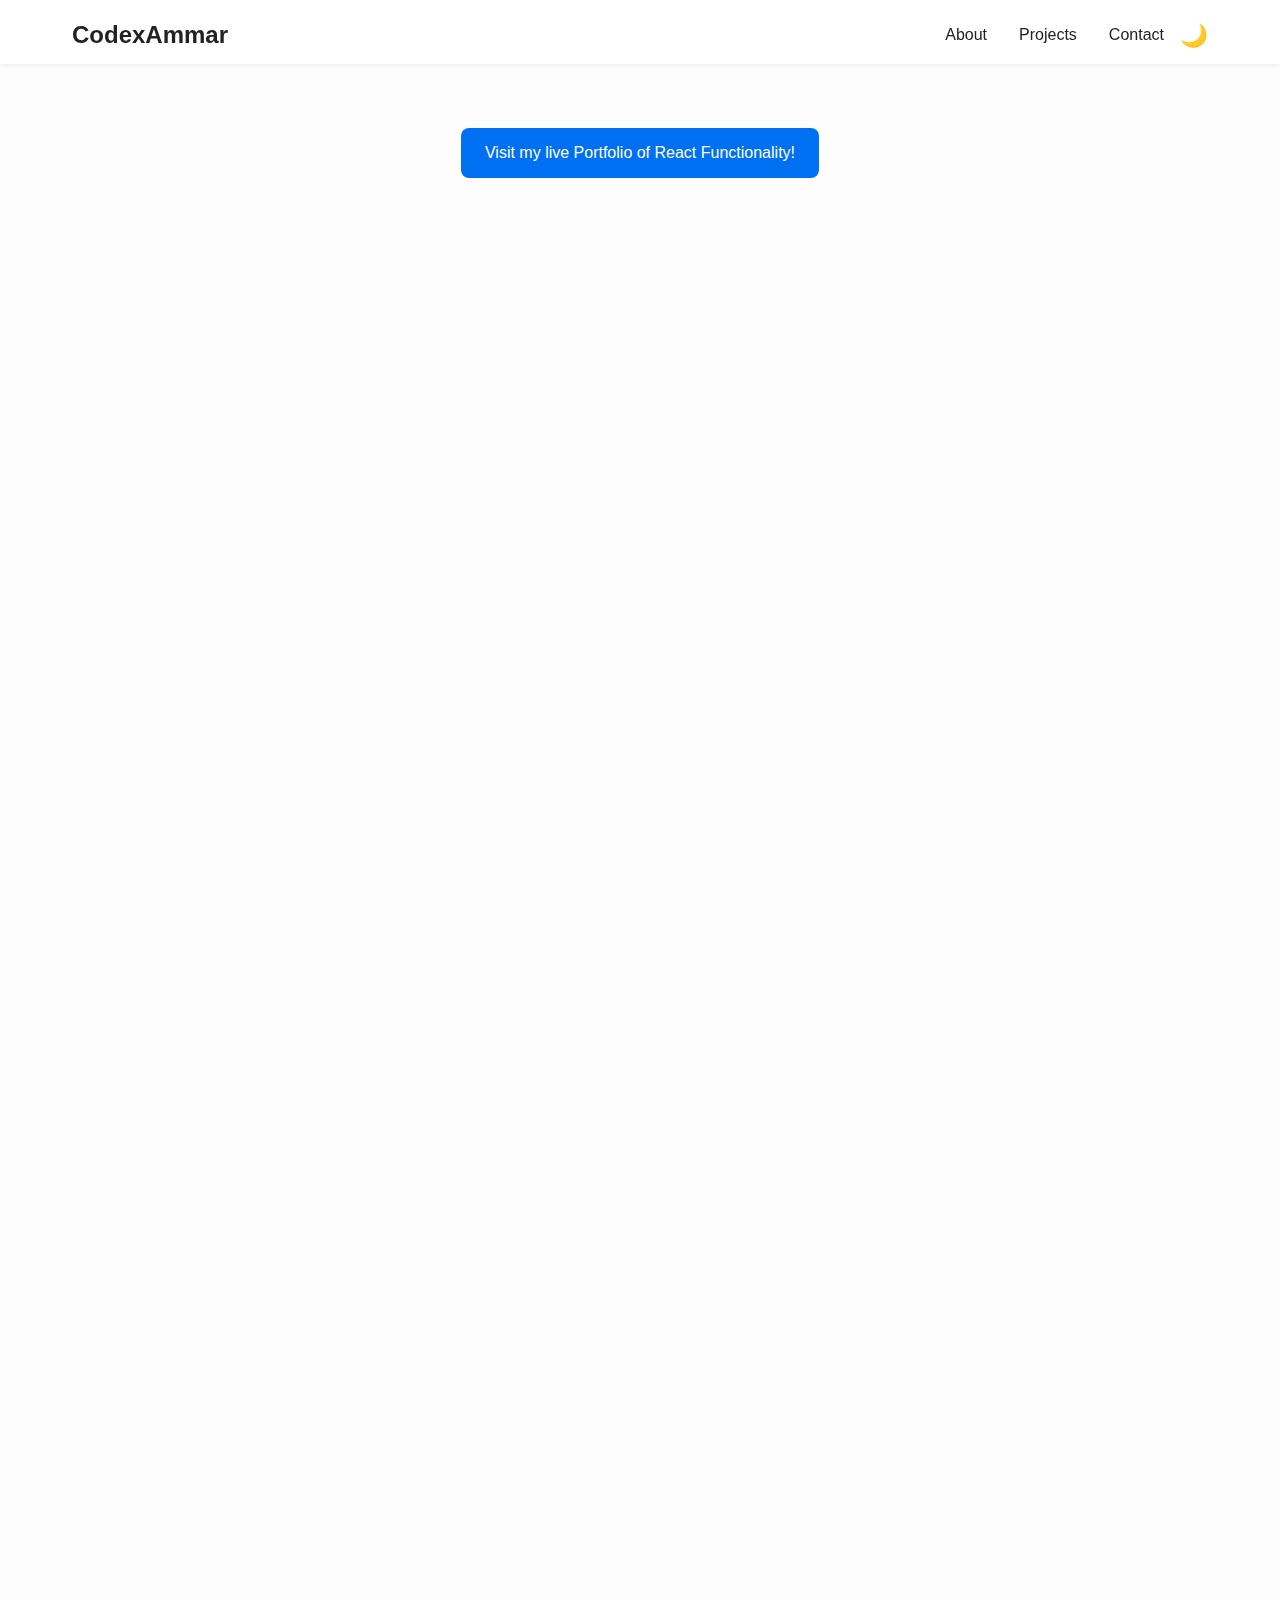
<file: projects/reactplaybook.html>
<!DOCTYPE html>
<html lang="en">
<head>
  <meta charset="UTF-8" />
  <meta name="viewport" content="width=device-width, initial-scale=1.0" />
  <title>ReactPlaybook.dev | CodexAmmar</title>
  <script>
    const savedTheme = localStorage.getItem("theme");
    if (savedTheme === "dark") {
      document.documentElement.classList.add("dark-mode");
    }
  </script>
  <link rel="stylesheet" href="../style.css" />
  <script defer src="../script.js?v=1.058"></script>  
  <style>
    .project-section {
      display: flex;
      flex-wrap: wrap;
      gap: 2rem;
      margin: 4rem auto;
      padding: 0 2rem;
      max-width: 1100px;
      align-items: center;
    }

    .project-section:nth-child(even) {
      flex-direction: row-reverse;
    }

    .project-text {
      flex: 1 1 50%;
    }

    .project-text h2 {
      font-size: 1.8rem;
      margin-bottom: 0.75rem;
    }

    .project-text p {
      font-size: 1rem;
      line-height: 1.6;
    }

    .project-image {
      flex: 1 1 45%;
    }

    .project-image img {
      width: 100%;
      height: auto;
      border-radius: 12px;
      box-shadow: 0 4px 12px rgba(0, 0, 0, 0.15);
    }

    .back-button {
      display: block;
      margin: 4rem auto 2rem;
      text-align: center;
    }

    .back-button a {
      display: inline-block;
      background: #0070f3;
      color: white;
      padding: 0.75rem 1.5rem;
      border-radius: 8px;
      font-size: 1rem;
      text-decoration: none;
      transition: background 0.3s ease;
    }

    .back-button a:hover {
      background: #0057c2;
    }

    html.dark-mode .back-button a {
      background: #3399ff;
    }

    html.dark-mode .back-button a:hover {
      background: #2277cc;
    }

    .content h1 {
      text-align: center;
      margin-bottom: 2rem;
    }
  </style>
</head>
<body>
  <header class="navbar">
    <div class="nav-container">
      <div class="left-group">
        <button class="hamburger" id="hamburgerBtn" aria-label="Toggle menu">
          <span class="bar top"></span>
          <span class="bar middle"></span>
          <span class="bar bottom"></span>
        </button>
        <div class="logo">CodexAmmar</div>
      </div>
      <nav>
        <ul class="nav-links">
          <li class="nav-item"><a href="../index.html#about">About</a></li>
          <li class="nav-item"><a href="../index.html#projects">Projects</a></li>
          <li class="nav-item"><a href="../index.html#contact">Contact</a></li>
        </ul>
      </nav>
      <button id="themeToggle" class="theme-toggle">🌙</button>
    </div>
  </header>

  <main>
    <div class="back-button">
        <a href="https://codexammar.github.io/reactplaybook.dev/" target="_blank"> Visit my live Portfolio of React Functionality!</a>
    </div>
    <section class="content">
      <h1><span style="color: #61dafb;">ReactPlaybook</span>.dev</h1>

      <div class="project-section">
        <div class="project-text">
          <h2>Project Overview</h2>
          <p>
            <strong>ReactPlaybook.dev</strong> is a self-documenting portfolio designed to demonstrate
            working knowledge of core and advanced React concepts. Built using Vite + React,
            it showcases concepts from the Meta React Developer Certificate curriculum with
            live demos, dynamic routes, and theme toggling.
          </p>
        </div>
        <div class="project-image">
          <img src="../assets/images/projects/reactplaybook.dev/full-ui-reactplaybook.png" alt="ReactPlaybook.dev Full UI">
        </div>
      </div>

      <div class="project-section">
        <div class="project-text">
          <h2>Dark Mode & Theming</h2>
          <p>
            We implemented a smooth light/dark theme toggle using React Context, CSS variables, and `localStorage`
            persistence — with no flash on refresh. A pre-load script ensures consistent theming even before React hydrates.
          </p>
        </div>
        <div class="project-image">
          <img src="../assets/images/projects/reactplaybook.dev/dark-mode-toggle.png" alt="Dark Mode Toggle">
        </div>
      </div>

      <div class="project-section">
        <div class="project-text">
          <h2>Interactive Concept Cards</h2>
          <p>
            Each React concept is displayed as a card that highlights on hover and routes to a detailed
            live demo page using `react-router-dom`. Transitions and hover effects enhance interactivity.
          </p>
        </div>
        <div class="project-image">
          <img src="../assets/images/projects/reactplaybook.dev/hover-card-animation.png" alt="Card Hover Interaction">
        </div>
      </div>

      <div class="project-section">
        <div class="project-text">
          <h2>Live JSX Demonstration</h2>
          <p>
            Pages like <strong>JSXBasics</strong> render JSX code live — teaching concepts by
            showing users how written code translates directly into visual elements in real time.
          </p>
        </div>
        <div class="project-image">
          <img src="../assets/images/projects/reactplaybook.dev/jsx-demo-example.png" alt="JSXBasics Example">
        </div>
      </div>

      <div class="project-section">
        <div class="project-text">
          <h2>Mobile-First Design</h2>
          <p>
            The entire site was designed with mobile breakpoints in mind. Padding, spacing,
            and sticky elements dynamically adjust for smaller screen sizes to ensure readability and usability.
          </p>
        </div>
        <div class="project-image">
          <img src="../assets/images/projects/reactplaybook.dev/mobile-layout-preview.png" alt="Mobile Layout Preview">
        </div>
      </div>

      <div class="project-section">
        <div class="project-text">
          <h2>Build & Deployment</h2>
          <p>
            Deployed using <strong>GitHub Pages</strong> with a custom `basename` and a `404.html` fallback to ensure
            all dynamic routes (like `/concept/jsx-basics`) function properly even on page reloads.
          </p>
        </div>
        <div class="project-image">
          <img src="../assets/images/projects/reactplaybook.dev/github-pages-live.png" alt="Deployed GitHub Pages">
        </div>
      </div>

      <div class="back-button">
        <a href="../index.html">← Back to Homepage</a>
      </div>
    </section>
  </main>
</body>
</html>
</file>
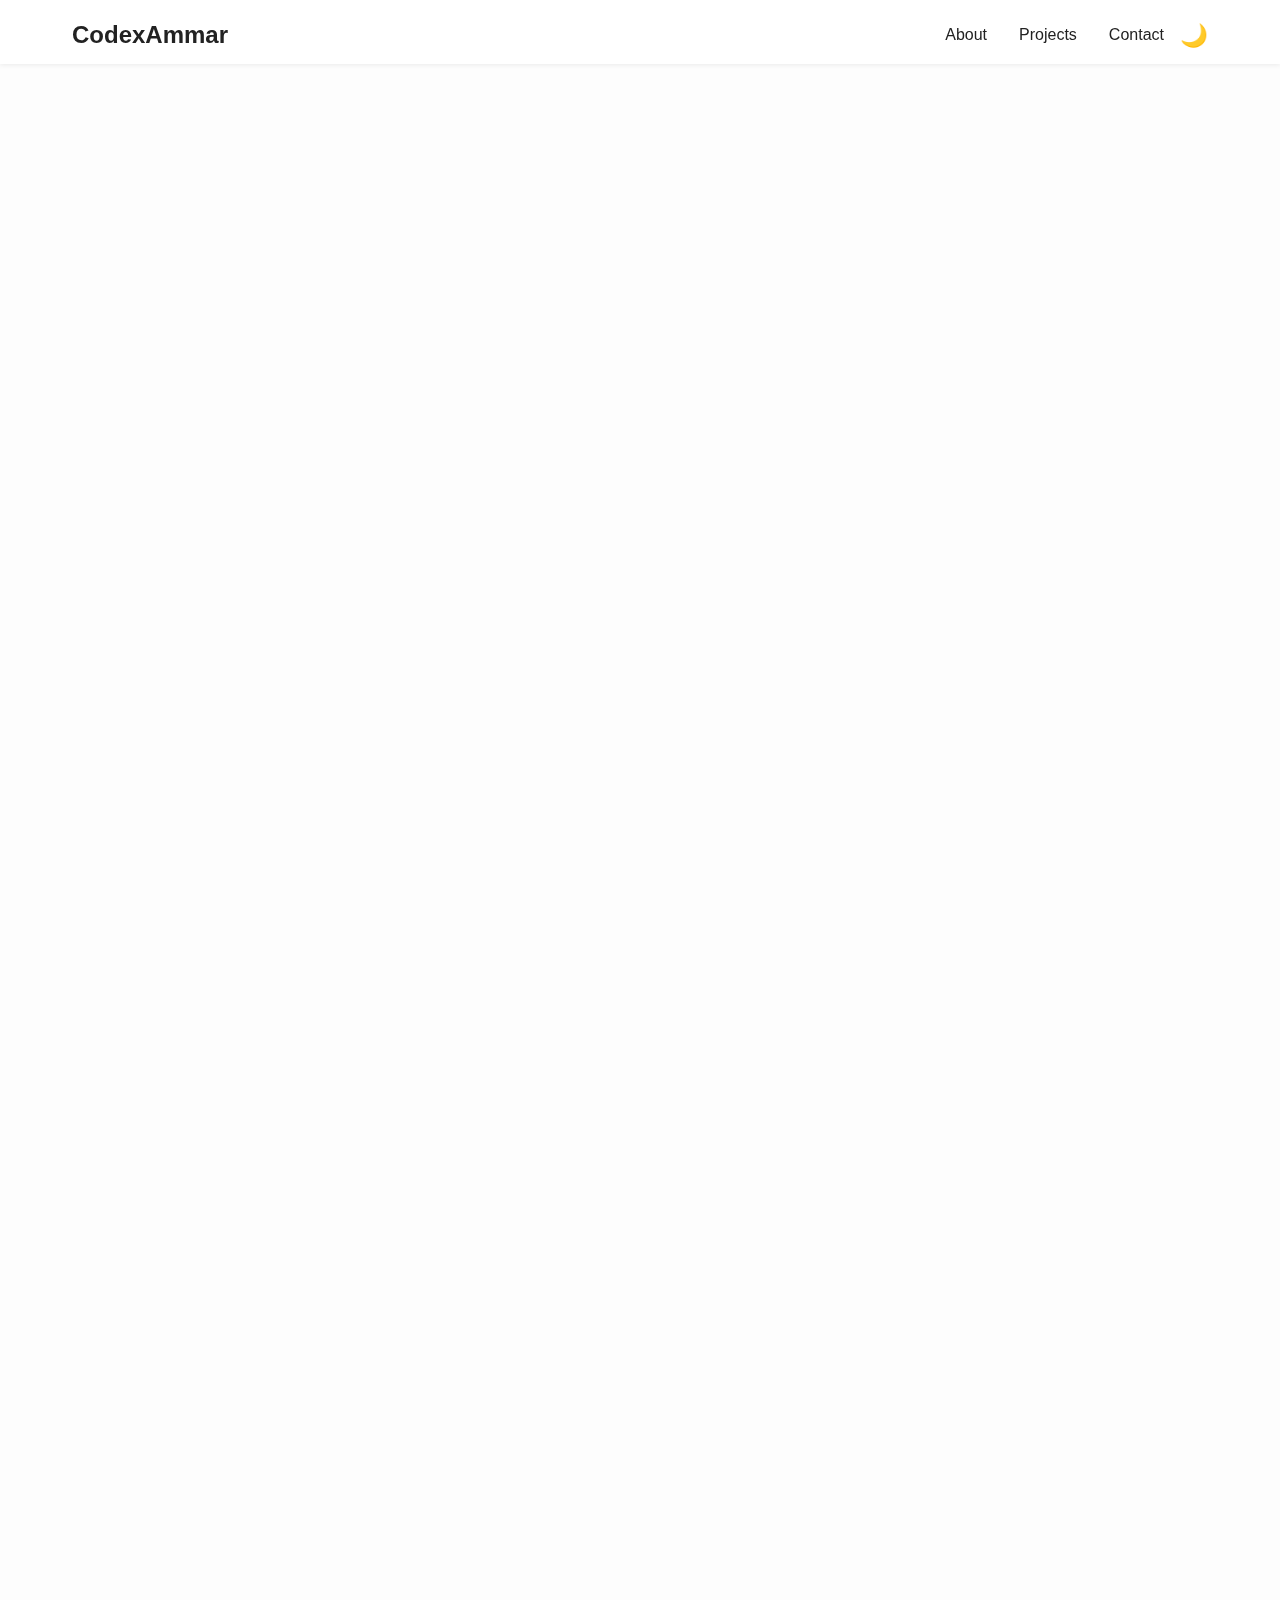
<file: projects/sign-me-up.html>
<!DOCTYPE html>
<html lang="en">
<head>
  <meta charset="UTF-8" />
  <meta name="viewport" content="width=device-width, initial-scale=1.0" />
  <title>Sign Me Up | CodexAmmar</title>
  <script>
    const savedTheme = localStorage.getItem("theme");
    if (savedTheme === "dark") {
      document.documentElement.classList.add("dark-mode");
    }
  </script>
  <link rel="stylesheet" href="../style.css" />
  <script defer src="../script.js"></script>
  <style>
    .project-section {
      display: flex;
      flex-wrap: wrap;
      gap: 2rem;
      margin: 4rem auto;
      padding: 0 2rem;
      max-width: 1100px;
      align-items: center;
    }

    .project-section:nth-child(even) {
      flex-direction: row-reverse;
    }

    .project-text {
      flex: 1 1 50%;
    }

    .project-text h2 {
      font-size: 1.8rem;
      margin-bottom: 0.75rem;
    }

    .project-text p {
      font-size: 1rem;
      line-height: 1.6;
    }

    .project-image {
      flex: 1 1 45%;
    }

    .project-image img {
      width: 100%;
      height: auto;
      border-radius: 12px;
      box-shadow: 0 4px 12px rgba(0, 0, 0, 0.15);
    }

    .back-button {
      display: block;
      margin: 4rem auto 2rem;
      text-align: center;
    }

    .back-button a {
      display: inline-block;
      background: #0070f3;
      color: white;
      padding: 0.75rem 1.5rem;
      border-radius: 8px;
      font-size: 1rem;
      text-decoration: none;
      transition: background 0.3s ease;
    }

    .back-button a:hover {
      background: #0057c2;
    }

    html.dark-mode .back-button a {
      background: #3399ff;
    }

    html.dark-mode .back-button a:hover {
      background: #2277cc;
    }

    .content h1 {
      text-align: center;
      margin-bottom: 2rem;
    }
  </style>
</head>
<body>
  <header class="navbar">
    <div class="nav-container">
      <div class="left-group">
        <button class="hamburger" id="hamburgerBtn" aria-label="Toggle menu">
          <span class="bar top"></span>
          <span class="bar middle"></span>
          <span class="bar bottom"></span>
        </button>
        <div class="logo">CodexAmmar</div>
      </div>
      <nav>
        <ul class="nav-links">
          <li class="nav-item"><a href="../index.html#about">About</a></li>
          <li class="nav-item"><a href="../index.html#projects">Projects</a></li>
          <li class="nav-item"><a href="../index.html#contact">Contact</a></li>
        </ul>
      </nav>
      <button id="themeToggle" class="theme-toggle">🌙</button>
    </div>
  </header>

  <main>
    <section class="content">
      <h1><span style="color: #FFD93D;">Sign</span> Me Up: Learn ASL with AI</h1>

      <div class="back-button">
        <a href="https://codexammar.github.io/sign-me-up/" target="_blank"> Visit Live Sign Me Up! Website</a>
      </div>

      <div class="project-section">
        <div class="project-text">
          <h2>Project Overview</h2>
          <p>
            “Sign Me Up” is an interactive web app that helps users learn American Sign Language (ASL)
            through real-time gesture recognition. It uses MediaPipe Hands to detect signs via webcam and
            validate gestures against dynamic motion logic.
          </p>
        </div>
        <div class="project-image">
          <img src="../assets/images/projects/sign-me-up/homepage.png" alt="Homepage Screenshot">
        </div>
      </div>

      <div class="project-section">
        <div class="project-text">
          <h2>Introductory Modules</h2>
          <p>
            The app introduces users to greetings, yes/no questions, and everyday phrases with guided lessons.
            Each module tracks progress, reinforcing learning through repetition and visual feedback.
          </p>
        </div>
        <div class="project-image">
          <img src="../assets/images/projects/sign-me-up/introlessons.png" alt="Intro Module Lessons">
        </div>
      </div>

      <div class="project-section">
        <div class="project-text">
          <h2>Modular Lesson Cards</h2>
          <p>
            Users navigate through stylish cards representing individual lessons. Each card brings users
            to a hands-on training page with context-aware instructions and visual examples.
          </p>
        </div>
        <div class="project-image">
          <img src="../assets/images/projects/sign-me-up/modulecards.png" alt="Lesson Cards UI">
        </div>
      </div>

      <div class="project-section">
        <div class="project-text">
          <h2>Camera-Based Detection</h2>
          <p>
            A live webcam feed is paired with a responsive canvas overlay. As users perform signs,
            the app evaluates gestures in real time using multi-hand landmark data and motion patterns.
          </p>
        </div>
        <div class="project-image">
          <img src="../assets/images/projects/sign-me-up/startingcamera.png" alt="Camera Starting Screen">
        </div>
      </div>

      <div class="project-section">
        <div class="project-text">
          <h2>Real-Time Feedback</h2>
          <p>
            As users attempt signs, the system overlays positive or negative feedback directly onto the
            video feed. A green ✅ means success, while red ❌ prompts the user to retry.
          </p>
        </div>
        <div class="project-image">
          <img src="../assets/images/projects/sign-me-up/detection-positive.png" alt="Positive Detection Feedback">
        </div>
      </div>

      <div class="project-section">
        <div class="project-text">
          <h2>When Detection Fails</h2>
          <p>
            If a gesture isn't recognized, the canvas displays a ❌ and keeps track of failed attempts
            without punishing the user. This allows for intuitive correction and immediate retry.
          </p>
        </div>
        <div class="project-image">
          <img src="../assets/images/projects/sign-me-up/detection-negative.png" alt="Negative Detection Feedback">
        </div>
      </div>

      <div class="back-button">
        <a href="../index.html">← Back to Homepage</a>
      </div>
    </section>
  </main>
</body>
</html>
</file>
<file: style.css>
/* GLOBAL RESET & BASE STYLES */
* {
    margin: 0;
    padding: 0;
    box-sizing: border-box;
  }
  
  body {
    font-family: "Helvetica Neue", sans-serif;
    background: #fdfdfd;
    color: #222;
    line-height: 1.6;
    transition: background 0.3s ease, color 0.3s ease;
  }
  
  html {
    scroll-behavior: smooth;
    scroll-padding-top: 64px;
  }

  html:not(.dark-mode) body {
    background: #fdfdfd;
    color: #222;
  }
  
  html.dark-mode body {
    background: #121212;
    color: #f5f5f5;
  }
  
  html,
body,
.theme-toggle,
.navbar,
.footer,
.project-card,
.hero,
.subnav-bar {
  transition: background 0.3s ease, color 0.3s ease;
}

html:not(.theme-transition) body,
html:not(.theme-transition) .theme-toggle,
html:not(.theme-transition) .navbar,
html:not(.theme-transition) .footer,
html:not(.theme-transition) .project-card,
html:not(.theme-transition) .hero,
html:not(.theme-transition) .subnav-bar {
  transition: none !important;
}

  
  @media (min-width: 769px) {
    html {
      scroll-padding-top: 64px !important;
    }
  }
  
  #pageContent {
    transition: filter 0.4s ease;
  }
  
  body.nav-open #pageContent {
    filter: blur(6px);
  }
  
  /* THEME TOGGLE */
  .theme-toggle {
    background: none;
    border: none;
    font-size: 1.4rem;
    cursor: pointer;
    transition: transform 0.2s ease;
    margin-left: 1rem;
    color: #222;
  }
  
  .theme-toggle:hover {
    transform: scale(1.2);
  }
  
  html.dark-mode .theme-toggle {
    color: #f5f5f5;
  }
  
  /* NAVBAR */
  .navbar {
    background: white;
    position: sticky;
    top: 0;
    z-index: 1000;
    box-shadow: 0 1px 5px rgba(0, 0, 0, 0.08);
    height: 64px;
  }
  
  .navbar a:focus {
    outline: none;
  }
  
  .nav-container {
    display: flex;
    justify-content: space-between;
    align-items: center;
    max-width: 1200px;
    margin: auto;
    padding: 1rem 2rem;
    flex-wrap: wrap;
  }
  
  .left-group {
    display: flex;
    align-items: center;
    gap: 0.75rem;
    flex: 1;
  }
  
  .logo {
    font-size: 1.5rem;
    font-weight: bold;
    white-space: nowrap;
  }
  
  .nav-links {
    list-style: none;
    display: flex;
    gap: 2rem;
    align-items: center;
  }
  
  .nav-item a {
    position: relative;
    text-decoration: none;
    font-size: 1rem;
    font-weight: 500;
    color: #222;
    transition: color 0.3s ease;
  }
  
  .nav-item a::after {
    content: "";
    position: absolute;
    left: 50%;
    bottom: -4px;
    transform: translateX(-50%) scaleX(0);
    transform-origin: center;
    width: 100%;
    height: 2px;
    background-color: #0070f3;
    transition: transform 0.3s ease;
  }
  
  .nav-item a:hover::after {
    transform: translateX(-50%) scaleX(1);
  }
  
  .nav-item a:hover {
    color: #0070f3;
  }
  
  /* SUBNAV BAR */
  .subnav-bar {
    position: fixed;
    top: 64px;
    left: 0;
    width: 100%;
    background: white;
    display: flex;
    justify-content: center;
    gap: 2rem;
    padding: 1rem 0;
    visibility: hidden;
    opacity: 0;
    pointer-events: none;
    transform: translateY(-10px);
    transition: opacity 0.3s ease, transform 0.3s ease, visibility 0.3s ease;
    box-shadow: 0 4px 10px rgba(0, 0, 0, 0.08);
    z-index: 999;
  }
  
  .subnav-bar.show-subnav {
    visibility: visible;
    opacity: 1;
    transform: translateY(0);
    pointer-events: auto;
  }
  
  .subnav-bar a {
    text-decoration: none;
    font-size: 1rem;
    font-weight: 500;
    color: #222;
    transition: color 0.3s ease;
  }
  
  .subnav-bar a:hover {
    color: #0070f3;
  }
  
  /* HERO */
  .hero {
    text-align: center;
    padding: 4rem 1rem;
    background: linear-gradient(to right, #f9f5ec, #ffffff);
  }
  
  .hero-content {
    display: flex;
    flex-direction: row;
    align-items: center;
    justify-content: center;
    gap: 2rem;
    flex-wrap: wrap;
  }
  
  .hero-text {
    flex: 1 1 300px;
    text-align: left;
    max-width: 500px;
  }
  
  .hero-image {
    width: 160px;
    height: 160px;
    border-radius: 50%;
    overflow: hidden;
    flex-shrink: 0;
    box-shadow: 0 4px 16px rgba(0, 0, 0, 0.1);
  }
  
  .hero-image img {
    width: 100%;
    height: 100%;
    object-fit: cover;
    object-position: center 33%;
    display: block;
    border-radius: 50%;
  }
  
  .hero-image:hover {
    box-shadow: 0 0 0 4px rgba(0, 112, 243, 0.2), 0 4px 16px rgba(0, 0, 0, 0.1);
    transition: box-shadow 0.3s ease;
  }
  
  .hero h1 {
    font-size: 3rem;
  }
  
  .hero p {
    margin-top: 1rem;
    font-size: 1.2rem;
  }
  
  /* CONTENT & PROJECTS */
  .content {
    max-width: 800px;
    margin: 4rem auto;
    padding: 0 1rem;
    animation: fadeInUp 1s ease forwards;
    opacity: 0;
    transform: translateY(20px);
    position: relative;
    z-index: 100;
  }
  
  #projects {
    scroll-margin-top: 110px;
  }
  
  .content h2 {
    font-size: 2rem;
    margin-bottom: 1rem;
  }
  
  @keyframes fadeInUp {
    to {
      opacity: 1;
      transform: translateY(0);
    }
  }
  
  .project-grid {
    display: grid;
    grid-template-columns: repeat(auto-fit, minmax(250px, 1fr));
    gap: 2rem;
    margin-top: 2rem;
  }
  
  .project-card {
    background: white;
    border-radius: 12px;
    box-shadow: 0 8px 16px rgba(0, 0, 0, 0.08);
    padding: 2rem;
    transition: transform 0.23s ease, background 0.23s ease;
    text-align: center;
  }
  
  .project-card:hover {
    transform: translateY(-10px);
  }
  
  .project-card .emoji {
    font-size: 2rem;
    display: block;
    margin-bottom: 1rem;
  }
  
  /* FOOTER */
  footer.footer {
    text-align: center;
    padding: 2rem 1rem;
    background: #f1f1f1;
    font-size: 0.9rem;
    color: #777;
  }
  
  /* DARK MODE */
  html.dark-mode {
    background: #121212;
    color: #f5f5f5;
  }
  
  html.dark-mode a {
    color: #90caf9;
  }
  
  html.dark-mode .navbar,
  html.dark-mode .footer,
  html.dark-mode .project-card {
    background: #1e1e1e;
    color: #eee;
  }
  
  html.dark-mode .hero {
    background: linear-gradient(to right, #8a7843, #000000);
  }
  
  html.dark-mode .hero h1,
  html.dark-mode .hero p {
    color: #fdfdfd;
  }
  
  html.dark-mode .nav-item a {
    color: #eee;
  }
  
  html.dark-mode .nav-item a:hover {
    color: #90caf9;
  }
  
  html.dark-mode .subnav-bar {
    background: #1e1e1e;
    box-shadow: none;
  }
  
  html.dark-mode .subnav-bar a {
    color: #ccc;
  }
  
  html.dark-mode .subnav-bar a:hover {
    color: #90caf9;
  }
  
  @media (max-width: 768px) {
    html.dark-mode .nav-links {
      background: #1e1e1e !important;
    }
  
    html.dark-mode .nav-links a {
      color: #eee !important;
    }
  
    html.dark-mode .nav-links a:hover {
      color: #90caf9 !important;
    }
  }
  
  /* HAMBURGER + DROPDOWN */
  .hamburger {
    display: none;
    width: 28px;
    height: 22px;
    flex-direction: column;
    justify-content: space-between;
    border: none;
    background: none;
    cursor: pointer;
    padding: 0;
    z-index: 1001;
  }
  
  .bar {
    height: 3px;
    width: 100%;
    background-color: #222;
    border-radius: 4px;
    transition: all 0.3s ease;
  }
  
  html.dark-mode .bar {
    background-color: #f5f5f5;
  }
  
  .nav-open .bar.top {
    transform: translateY(9px) rotate(45deg);
  }
  
  .nav-open .bar.middle {
    opacity: 0;
  }
  
  .nav-open .bar.bottom {
    transform: translateY(-9px) rotate(-45deg);
  }
  
  .nav-open .nav-links {
    display: flex !important;
    flex-direction: column;
    position: absolute;
    top: 64px;
    left: 0;
    width: 100%;
    background: white;
    padding: 1.5rem 2rem;
    box-shadow: 0 4px 10px rgba(0, 0, 0, 0.08);
    transform: translateY(-10px);
    opacity: 0;
    animation: fadeSlideIn 0.3s ease forwards;
    z-index: 999;
  }
  
  @keyframes fadeSlideIn {
    to {
      transform: translateY(0);
      opacity: 1;
    }
  }
  
  .nav-links.closing {
    animation: fadeSlideOut 0.3s ease forwards;
  }
  
  @keyframes fadeSlideOut {
    from {
      transform: translateY(0);
      opacity: 1;
    }
    to {
      transform: translateY(-10px);
      opacity: 0;
    }
  }
  
  /* RESPONSIVE STYLES */
  @media (max-width: 768px) {
    .hamburger {
      display: flex;
    }
  
    .nav-links {
      display: none;
      flex-direction: column;
      gap: 1.5rem;
    }
  
    .nav-container {
      align-items: flex-start;
    }
  
    .nav-item {
      width: 100%;
      text-align: left;
    }
  
    .subnav-bar {
      position: static;
      display: none;
      flex-direction: column;
      gap: 1rem;
      padding: 1rem 0;
    }
  
    .show-subnav {
      display: flex !important;
    }
  }
  
  /* SMOOTH CLOSING STATE */
  body.nav-closing #pageContent {
    filter: blur(0);
    transition: filter 0.3s ease;
  }
  
  body.nav-closing .nav-links {
    animation: fadeSlideOut 0.3s ease forwards;
  }
  
  body.nav-closing .bar.top {
    transform: translateY(0) rotate(0);
  }
  
  body.nav-closing .bar.middle {
    opacity: 1;
  }
  
  body.nav-closing .bar.bottom {
    transform: translateY(0) rotate(0);
  }
</file>
